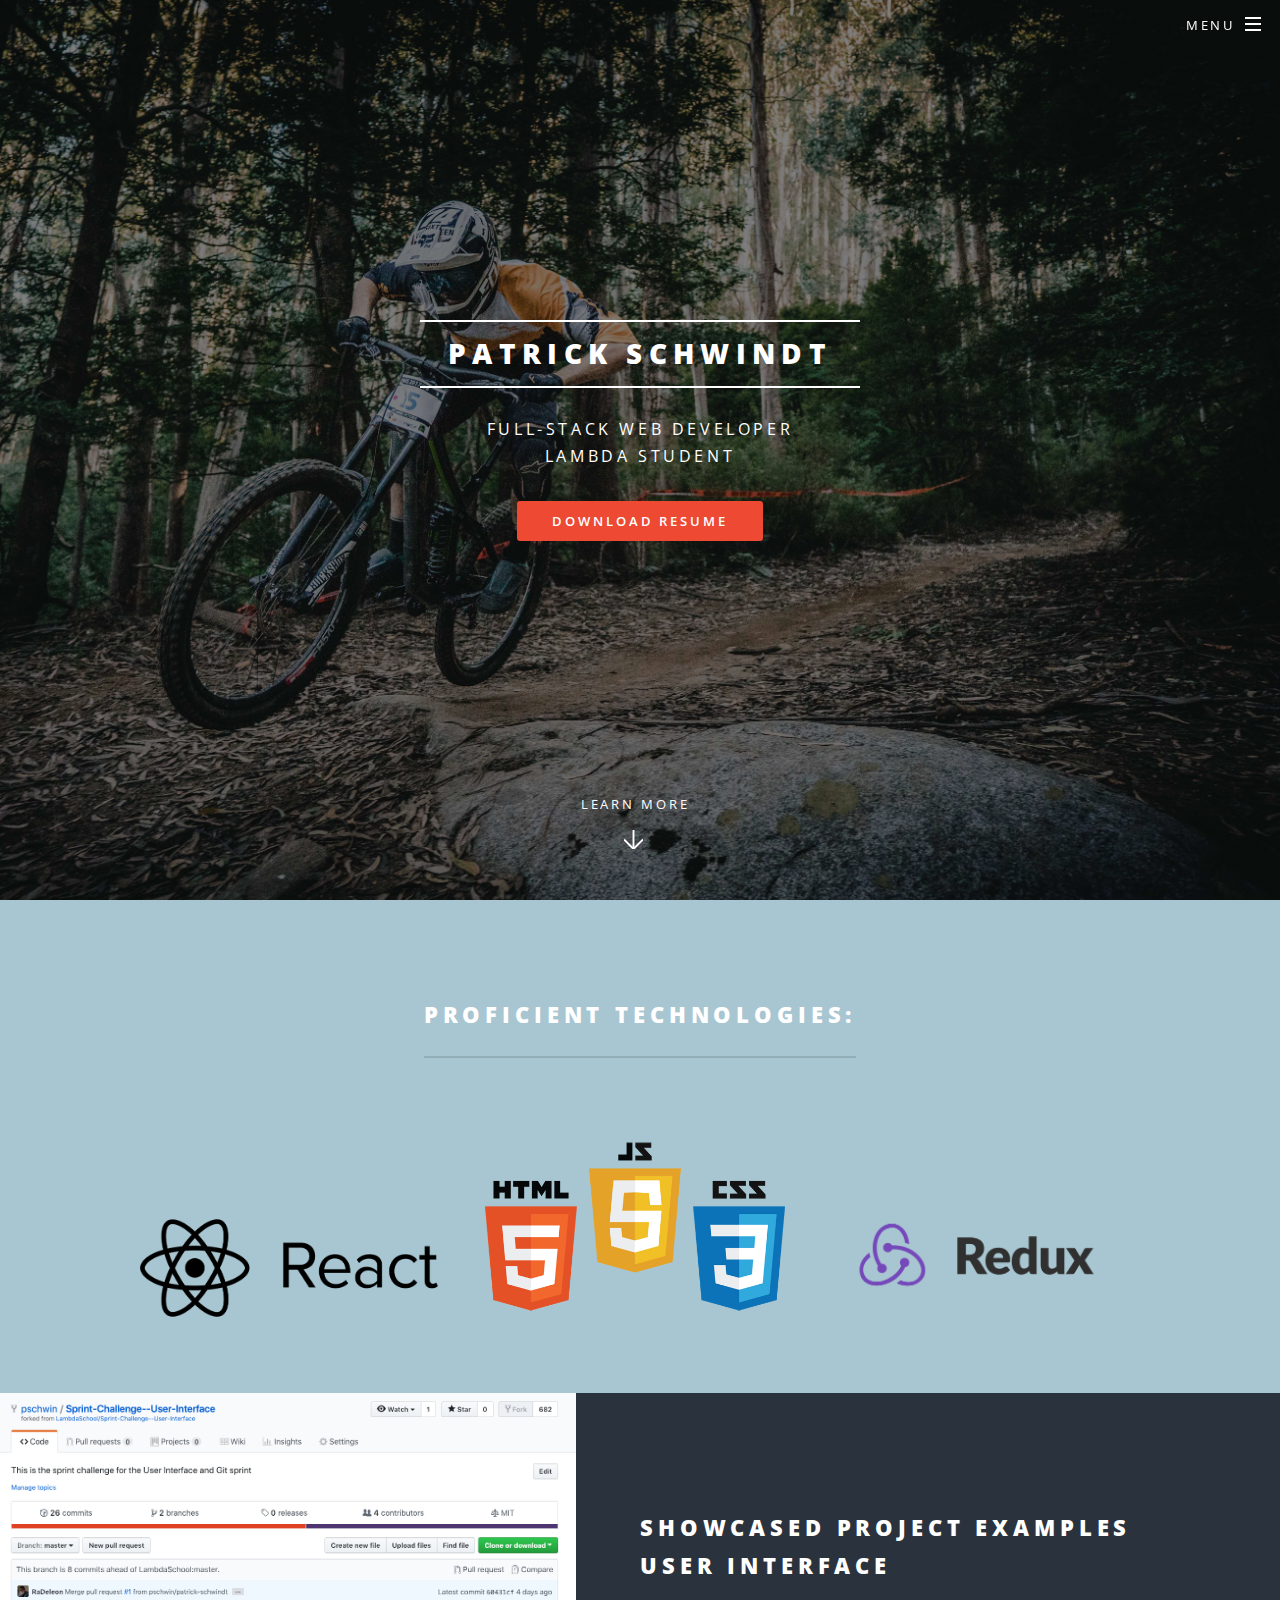
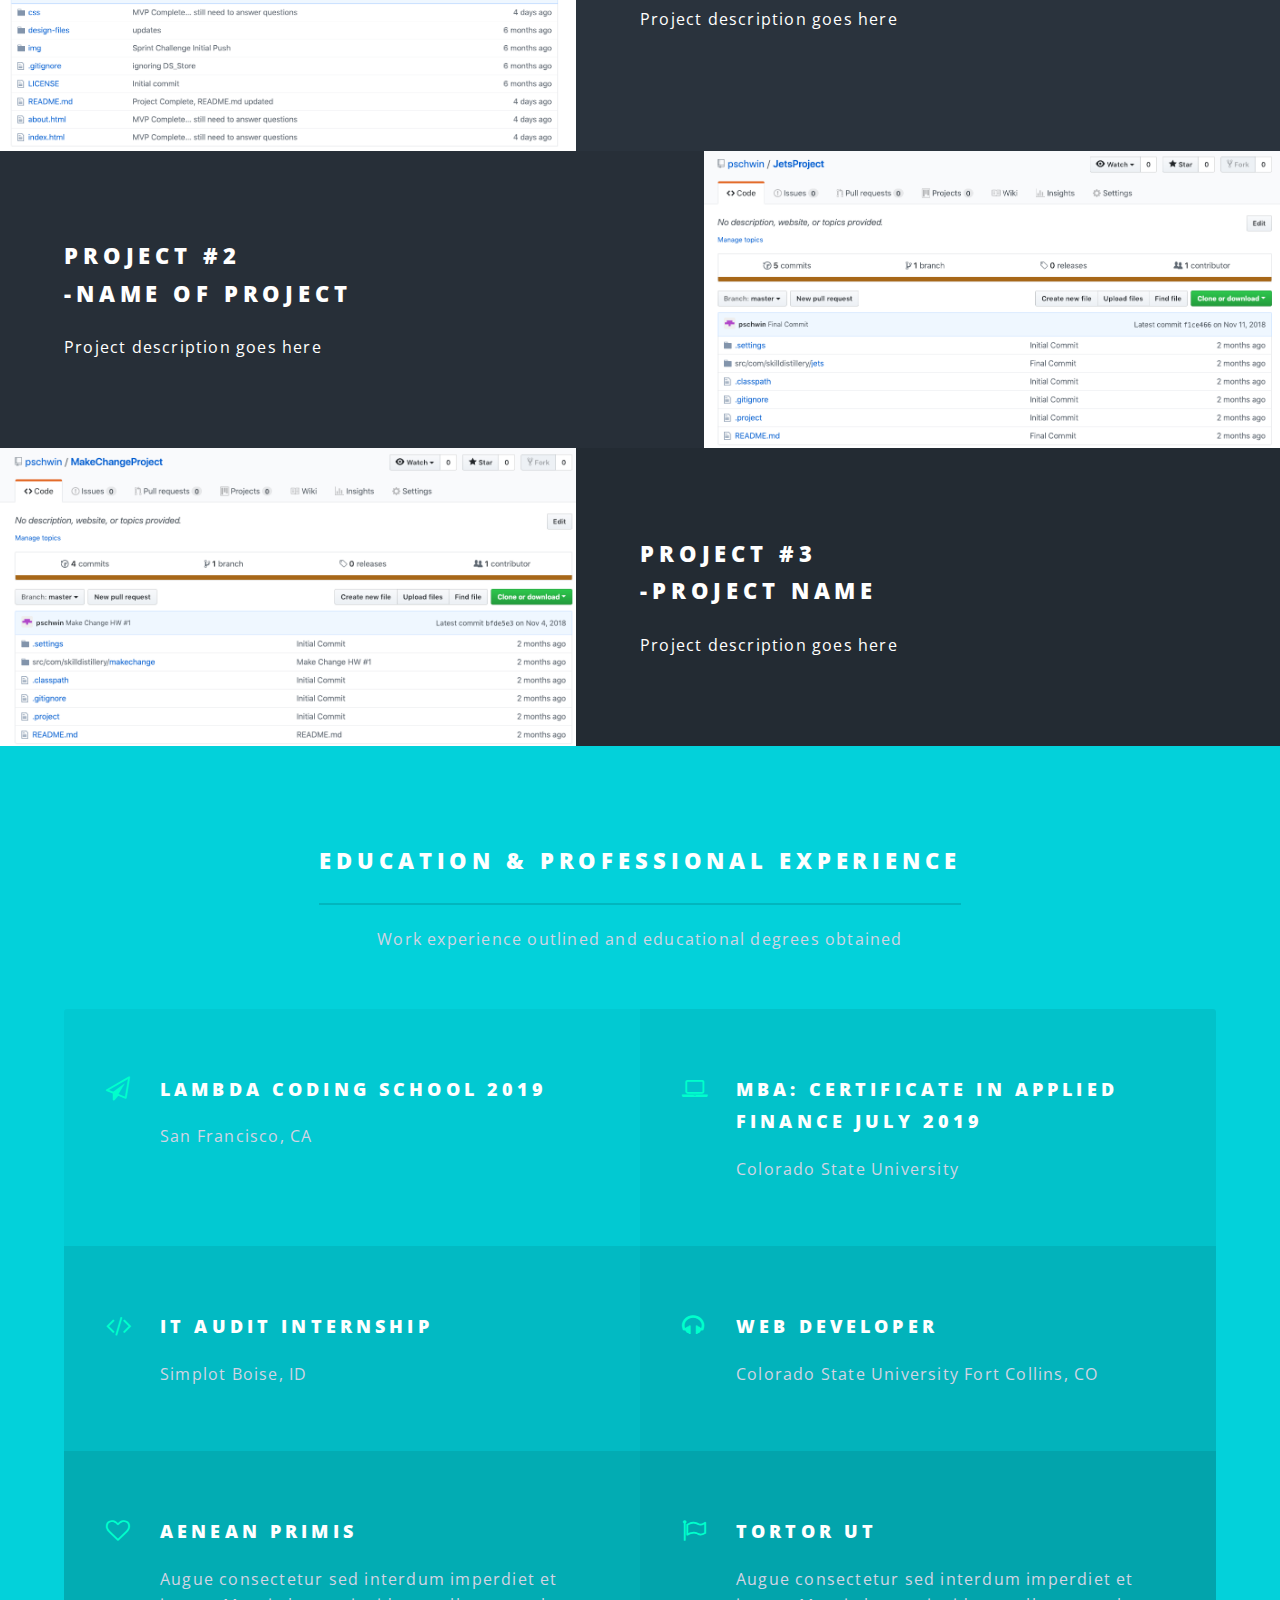
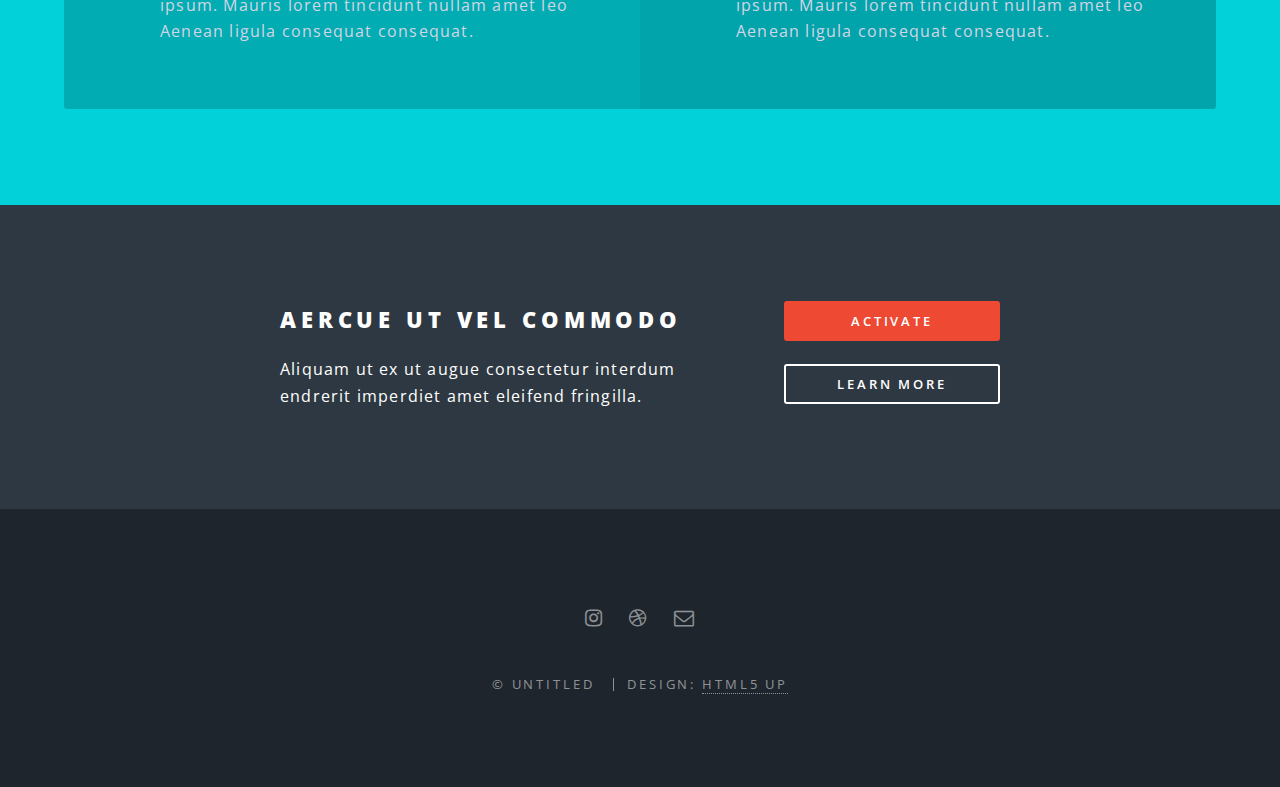
<file: index.html>
<!DOCTYPE HTML>
<!--
	Spectral by HTML5 UP
	html5up.net | @ajlkn
	Free for personal and commercial use under the CCA 3.0 license (html5up.net/license)
-->
<html>

<head>
	<title>Patrick Schwindt -- Portfolio</title>
	<meta charset="utf-8" />
	<meta name="viewport" content="width=device-width, initial-scale=1, user-scalable=no" />
	<link rel="stylesheet" href="assets/css/main.css" />
	<noscript>
		<link rel="stylesheet" href="assets/css/noscript.css" /></noscript>
</head>

<body class="landing is-preload">

	<!-- Page Wrapper -->
	<div id="page-wrapper">

		<!-- Header -->
		<header id="header" class="alt">
			<h1><a href="index.html">Patrick Schwindt</a></h1>
			<nav id="nav">
				<ul>
					<li class="special">
						<a href="#menu" class="menuToggle"><span>Menu</span></a>
						<div id="menu">
							<ul>
								<li><a href="index.html">Home</a></li>
								<li><a href="generic.html">Generic</a></li>
								<li><a href="elements.html">Elements</a></li>
								<li><a href="#">Sign Up</a></li>
								<li><a href="#">Log In</a></li>
							</ul>
						</div>
					</li>
				</ul>
			</nav>
		</header>

		<!-- Banner -->
		<section id="banner">
			<div class="inner">
				<h2>Patrick Schwindt</h2>
				<p>Full-Stack Web Developer<br />
					Lambda Student<br />

					<ul class="actions special">
						<li><a href="images/Schwindt_Resume_2018.pdf" download class="button primary">Download Resume</a></li>
					</ul>
			</div>
			<a href="#one" class="more scrolly">Learn More</a>
		</section>

		<!-- One -->
		<section id="one" class="wrapper style1 special">
			<div class="inner">
				<header class="major">
					<h2>Proficient Technologies:<br />
					</h2>
					
				</header>
				<div class="icons major">
					<span class="react"><span class="label"><img src="images/584830e8cef1014c0b5e4aa0.png" alt="Icon" /></image></span></span>
					<span class="html-css-javascript"><span class="label"><img src="images/logo-javascript-png-javascript-for-ile-y-ld-z-600.png" alt="Icon" /></image></span></span></li>
					<span class="redux"><span class="label"><img src="images/1_BpaqVMW2RjQAg9cFHcX1pw.png" alt="Icon" /></image></span></span>
				</div>
			</div>
		</section>

		<!-- Two -->
		<section id="two" class="wrapper alt style2">
			<section class="spotlight">
				<div class="image"><img src="images/Screenshot.png" alt="" /></div>
				<div class="content">
					<h2>Showcased Project Examples<br />
						User Interface</h2>
					<p>Project description 
						goes here</p>
				</div>
			</section>
			<section class="spotlight">
				<div class="image"><img src="images/jets-project.png" alt="" /></div>
				<div class="content">
					<h2>Project #2<br />
						-Name of Project</h2>
					<p>Project description
						goes here</p>
				</div>
			</section>
			<section class="spotlight">
				<div class="image"><img src="images/project3.png" alt="" /></div>
				<div class="content">
					<h2>Project #3<br />
						-Project Name</h2>
					<p>Project description
						goes here</p>
				</div>
			</section>
		</section>

		<!-- Three -->
		<section id="three" class="wrapper style3 special">
			<div class="inner">
				<header class="major">
					<h2>Education & Professional Experience</h2>
					<p>Work experience outlined and educational degrees obtained</p>
				</header>
				<ul class="features">
					<li class="icon fa-paper-plane-o">
						<h3>Lambda Coding School 2019</h3>
						<p>San Francisco, CA
							</p>
					</li>
					<li class="icon fa-laptop">
						<h3>MBA: Certificate in Applied Finance July 2019</h3>
						<p>Colorado State University</p>
					</li>
					<li class="icon fa-code">
						<h3>IT Audit Internship</h3>
						<p>Simplot Boise, ID</p>
					</li>
					<li class="icon fa-headphones">
						<h3>Web Developer</h3>
						<p>Colorado State University Fort Collins, CO</p>
					</li>
					<li class="icon fa-heart-o">
						<h3>Aenean Primis</h3>
						<p>Augue consectetur sed interdum imperdiet et ipsum. Mauris lorem tincidunt nullam amet leo Aenean ligula
							consequat consequat.</p>
					</li>
					<li class="icon fa-flag-o">
						<h3>Tortor Ut</h3>
						<p>Augue consectetur sed interdum imperdiet et ipsum. Mauris lorem tincidunt nullam amet leo Aenean ligula
							consequat consequat.</p>
					</li>
				</ul>
			</div>
		</section>

		<!-- CTA -->
		<section id="cta" class="wrapper style4">
			<div class="inner">
				<header>
					<h2>AErcue ut vel commodo</h2>
					<p>Aliquam ut ex ut augue consectetur interdum endrerit imperdiet amet eleifend fringilla.</p>
				</header>
				<ul class="actions stacked">
					<li><a href="#" class="button fit primary">Activate</a></li>
					<li><a href="#" class="button fit">Learn More</a></li>
				</ul>
			</div>
		</section>

		<!-- Footer -->
		<footer id="footer">
			<ul class="icons">
				<li><a href="#" class="icon fa-instagram"><span class="label">Instagram</span></a></li>
				<li><a href="#" class="icon fa-dribbble"><span class="label">Dribbble</span></a></li>
				<li><a href="#" class="icon fa-envelope-o"><span class="label">Email</span></a></li>
			</ul>
			<ul class="copyright">
				<li>&copy; Untitled</li>
				<li>Design: <a href="http://html5up.net">HTML5 UP</a></li>
			</ul>
		</footer>

	</div>

	<!-- Scripts -->
	<script src="assets/js/jquery.min.js"></script>
	<script src="assets/js/jquery.scrollex.min.js"></script>
	<script src="assets/js/jquery.scrolly.min.js"></script>
	<script src="assets/js/browser.min.js"></script>
	<script src="assets/js/breakpoints.min.js"></script>
	<script src="assets/js/util.js"></script>
	<script src="assets/js/main.js"></script>

</body>

</html>
</file>
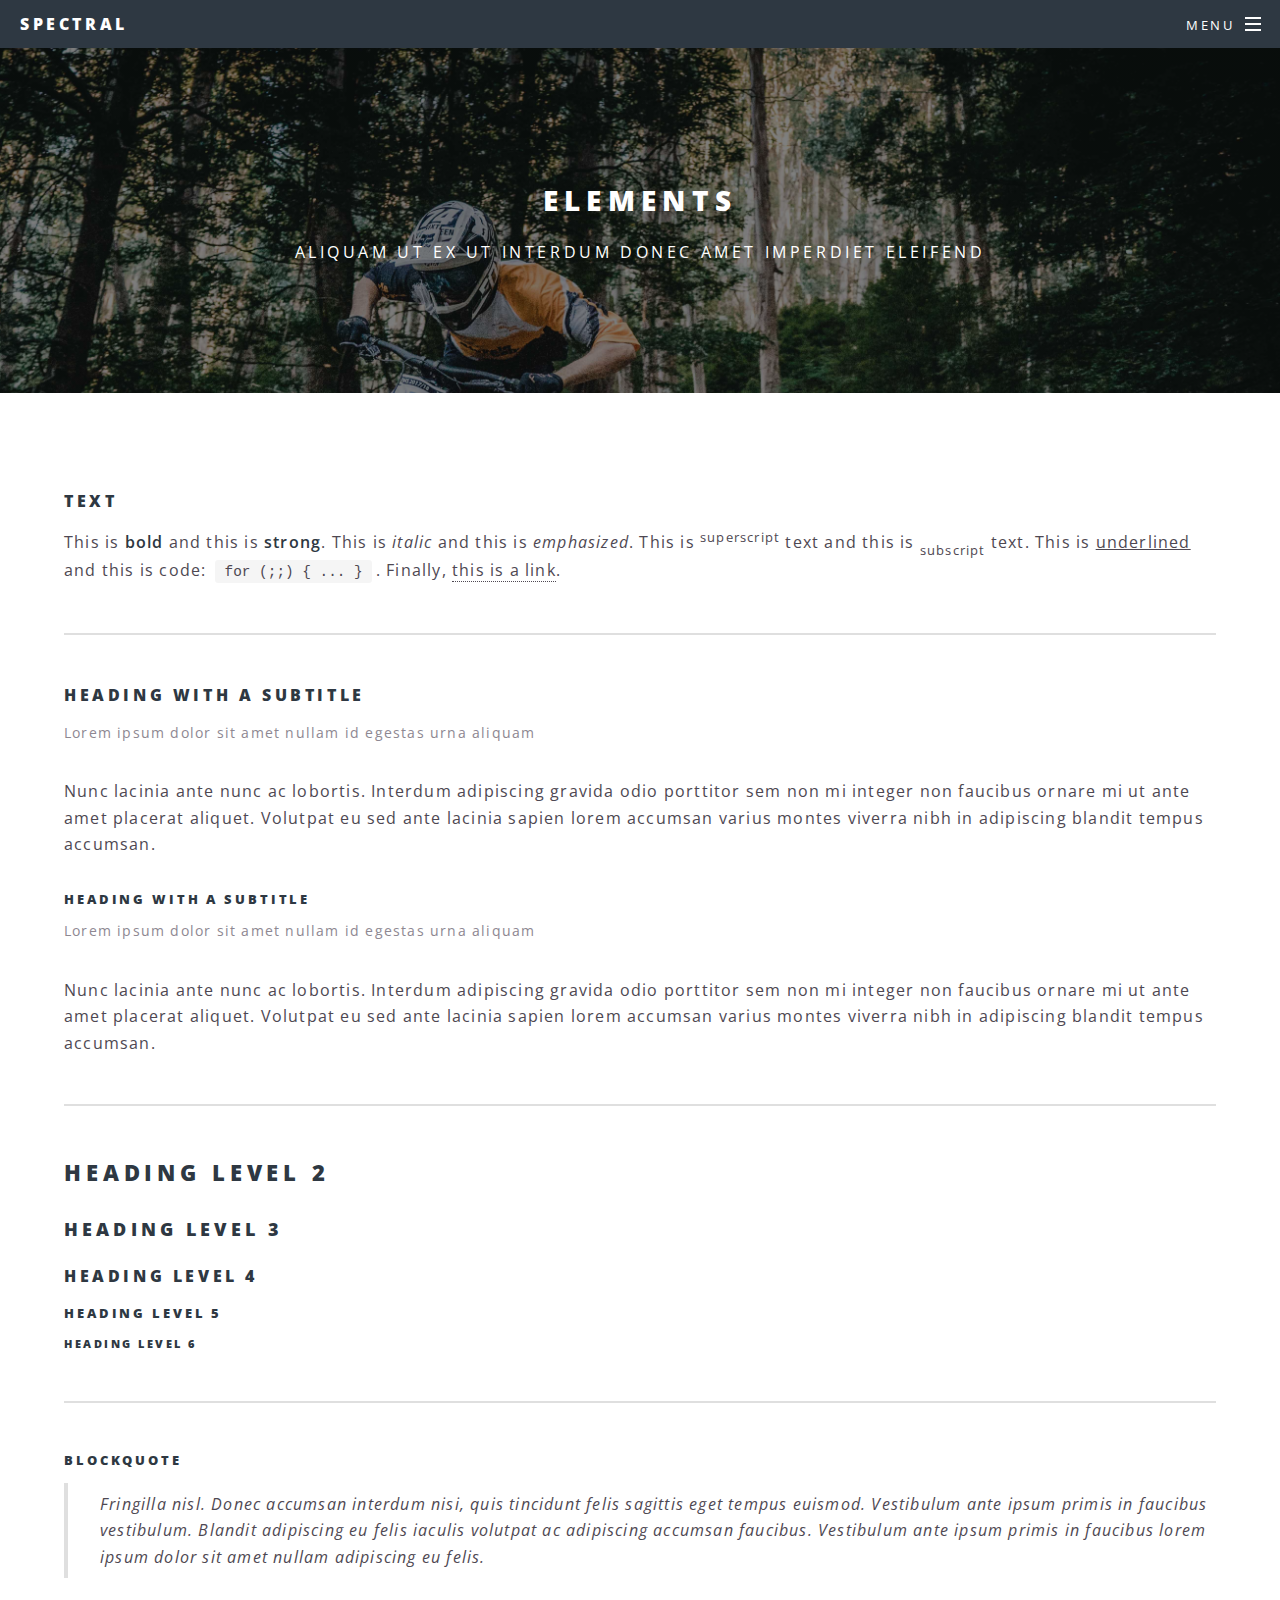
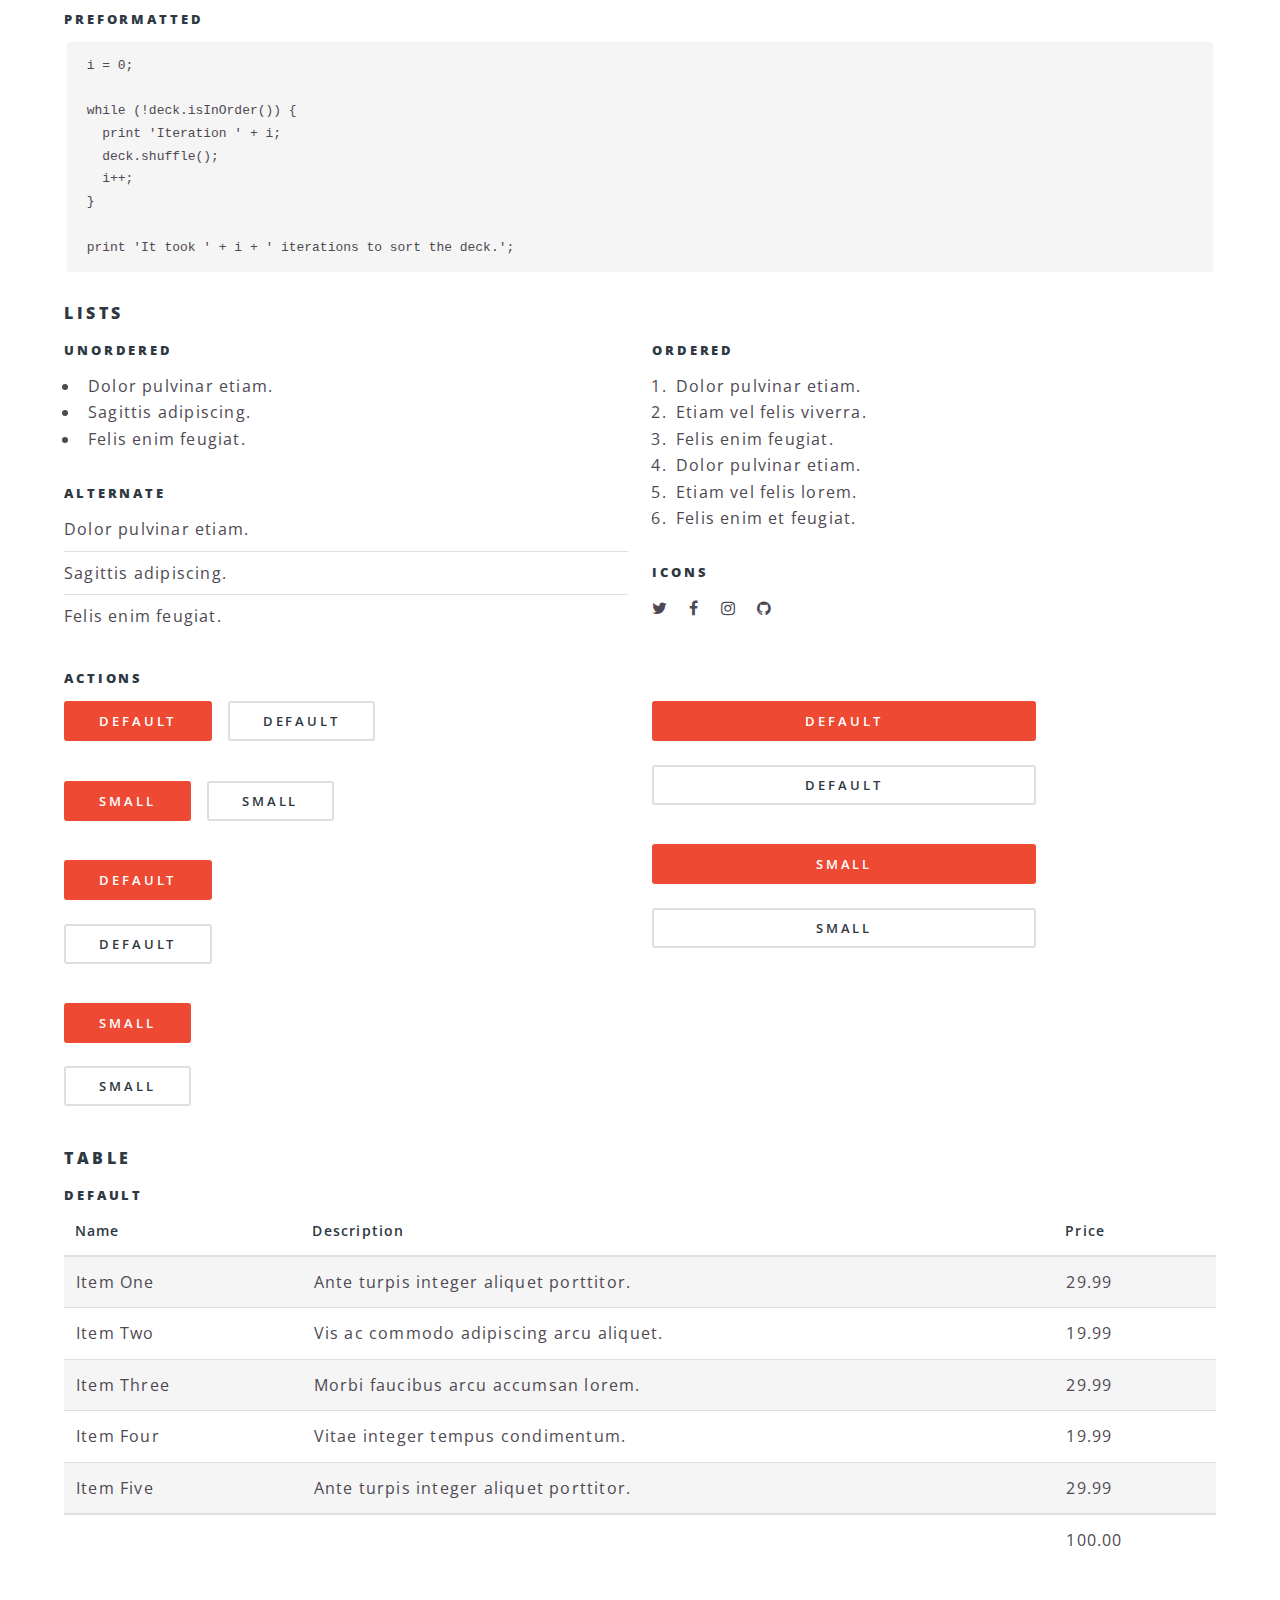
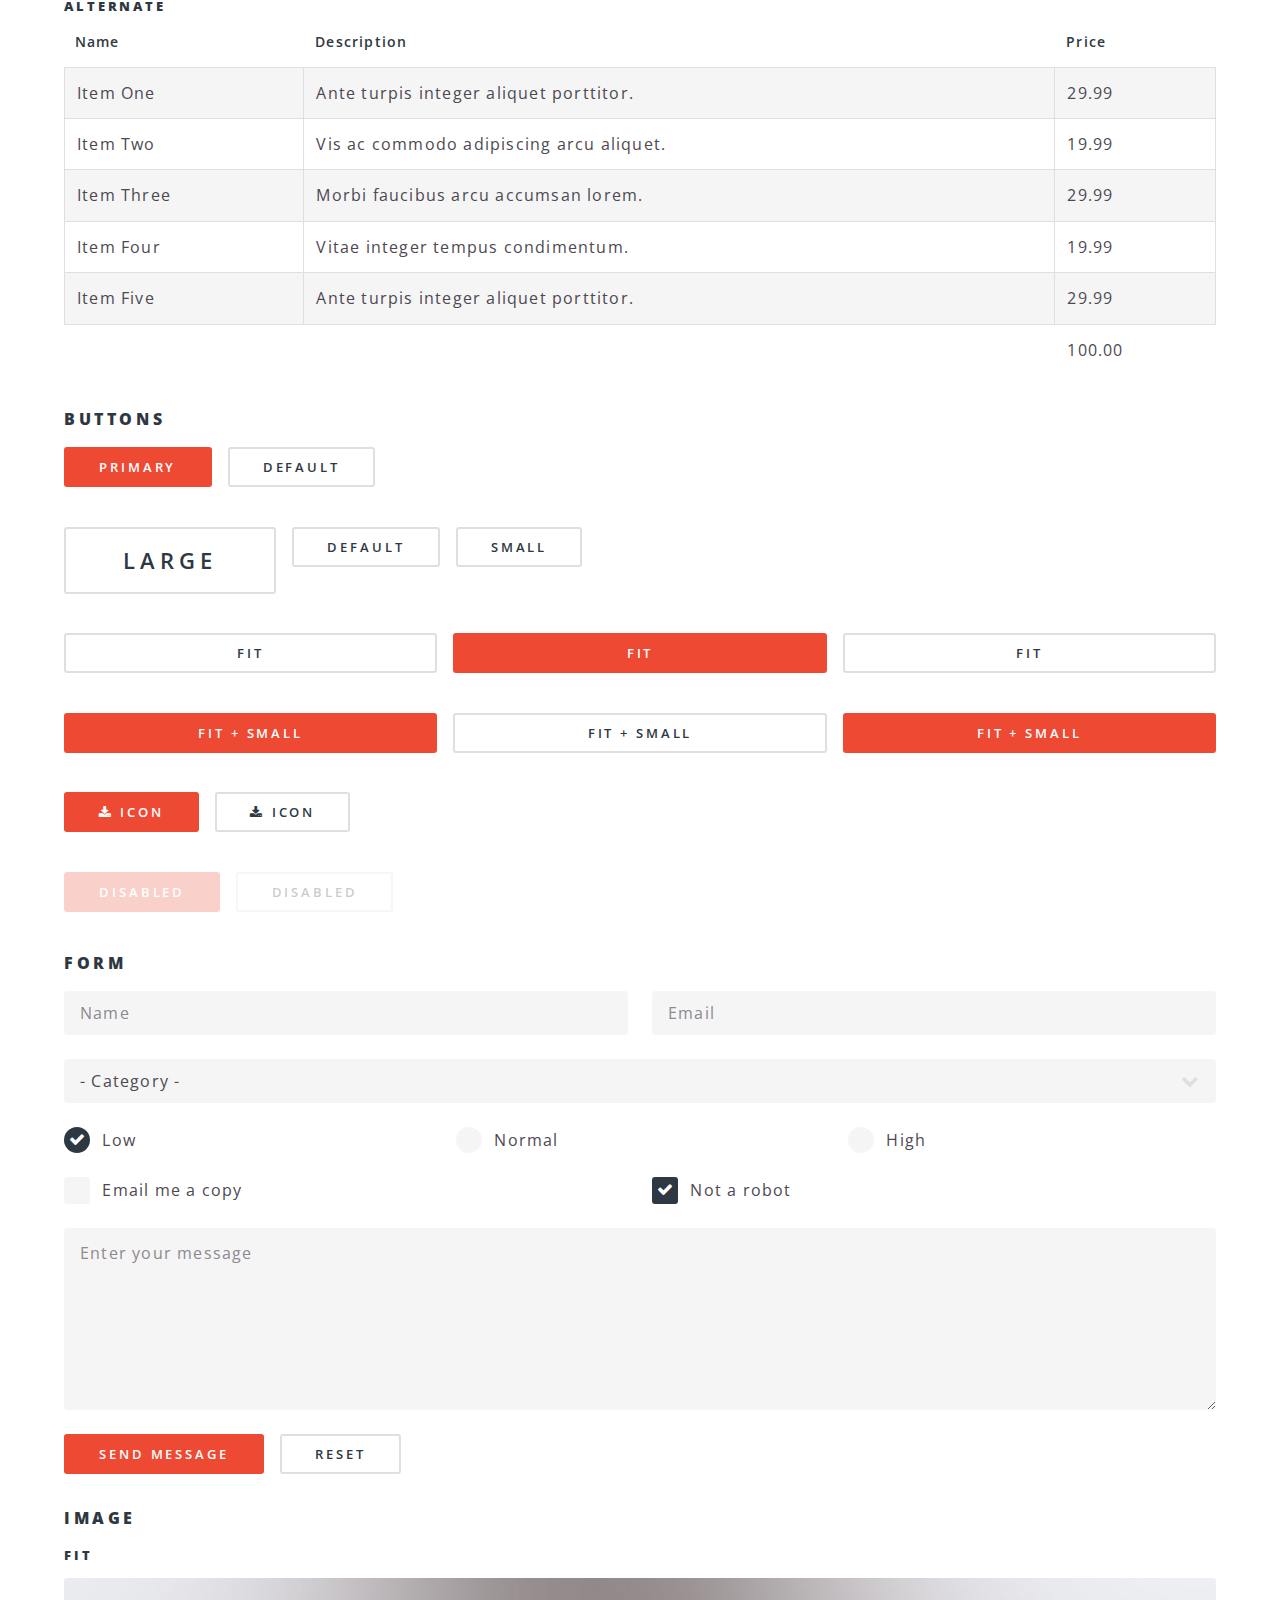
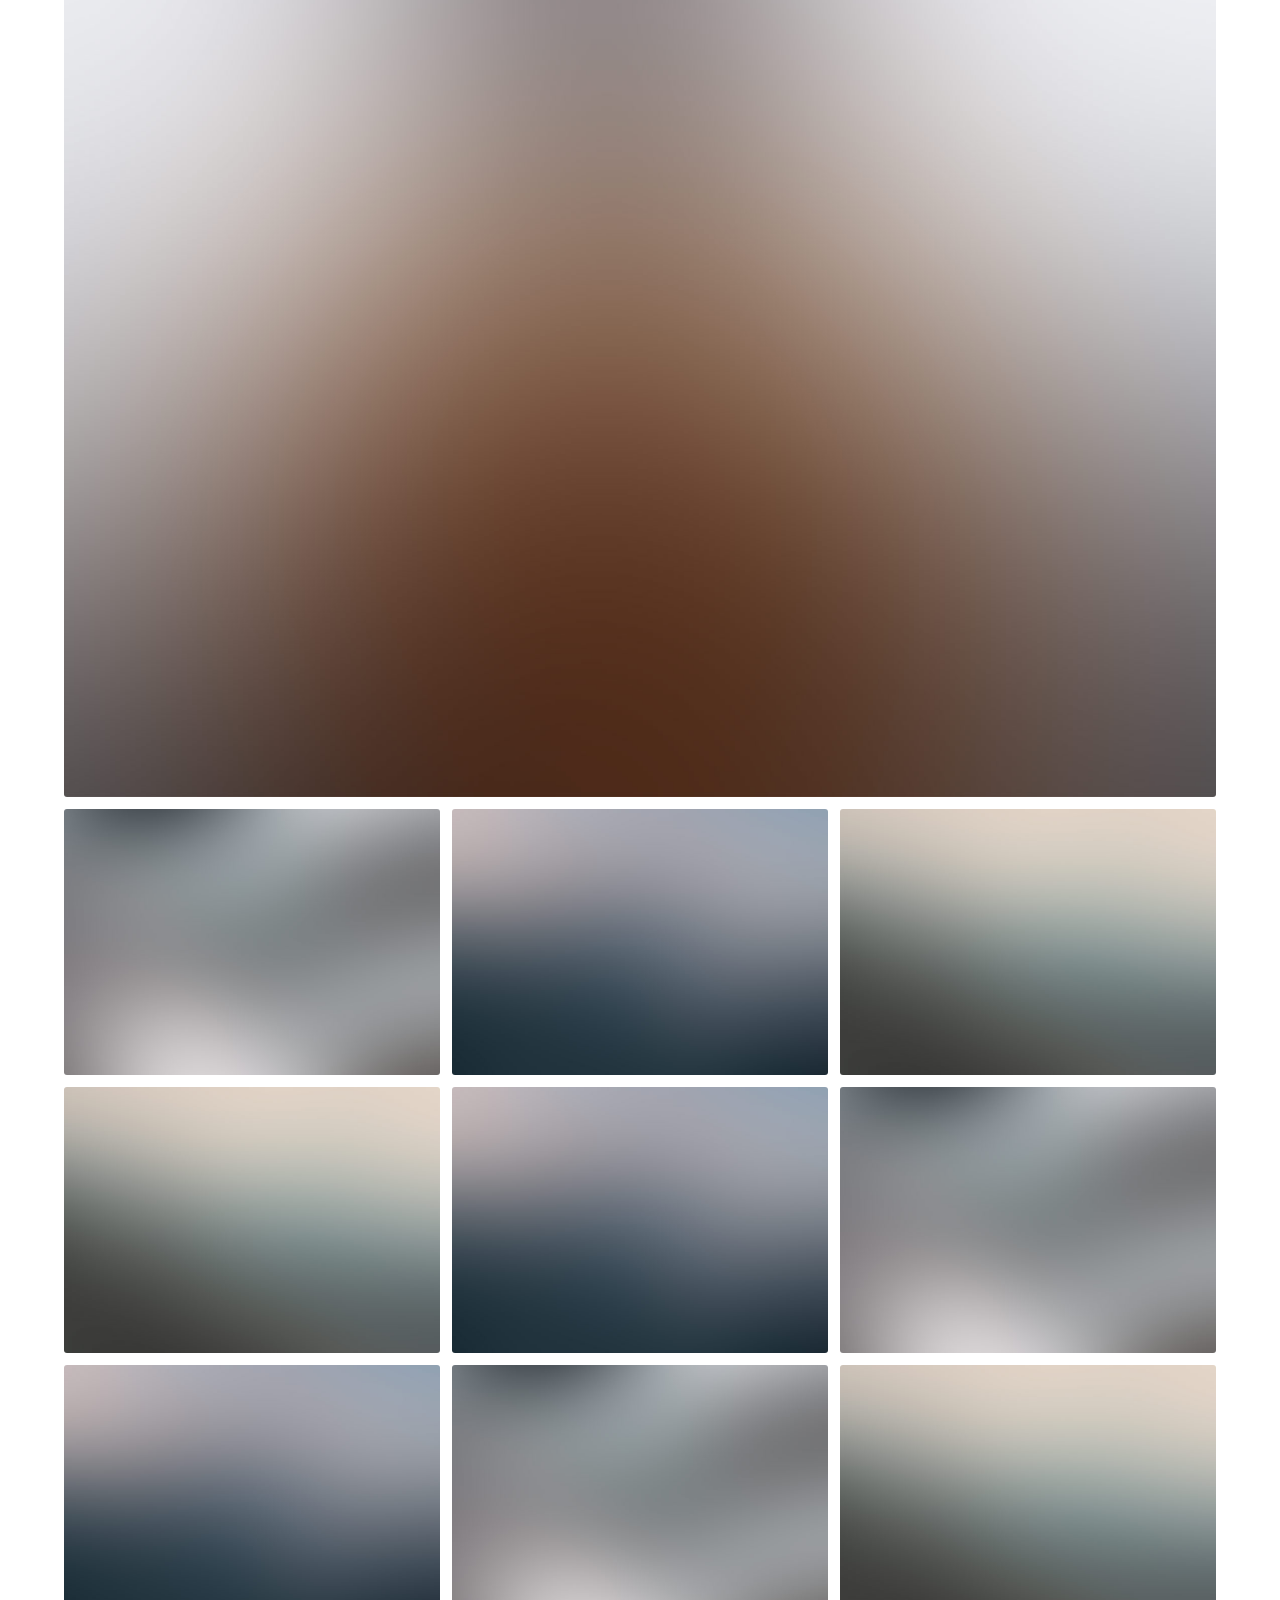
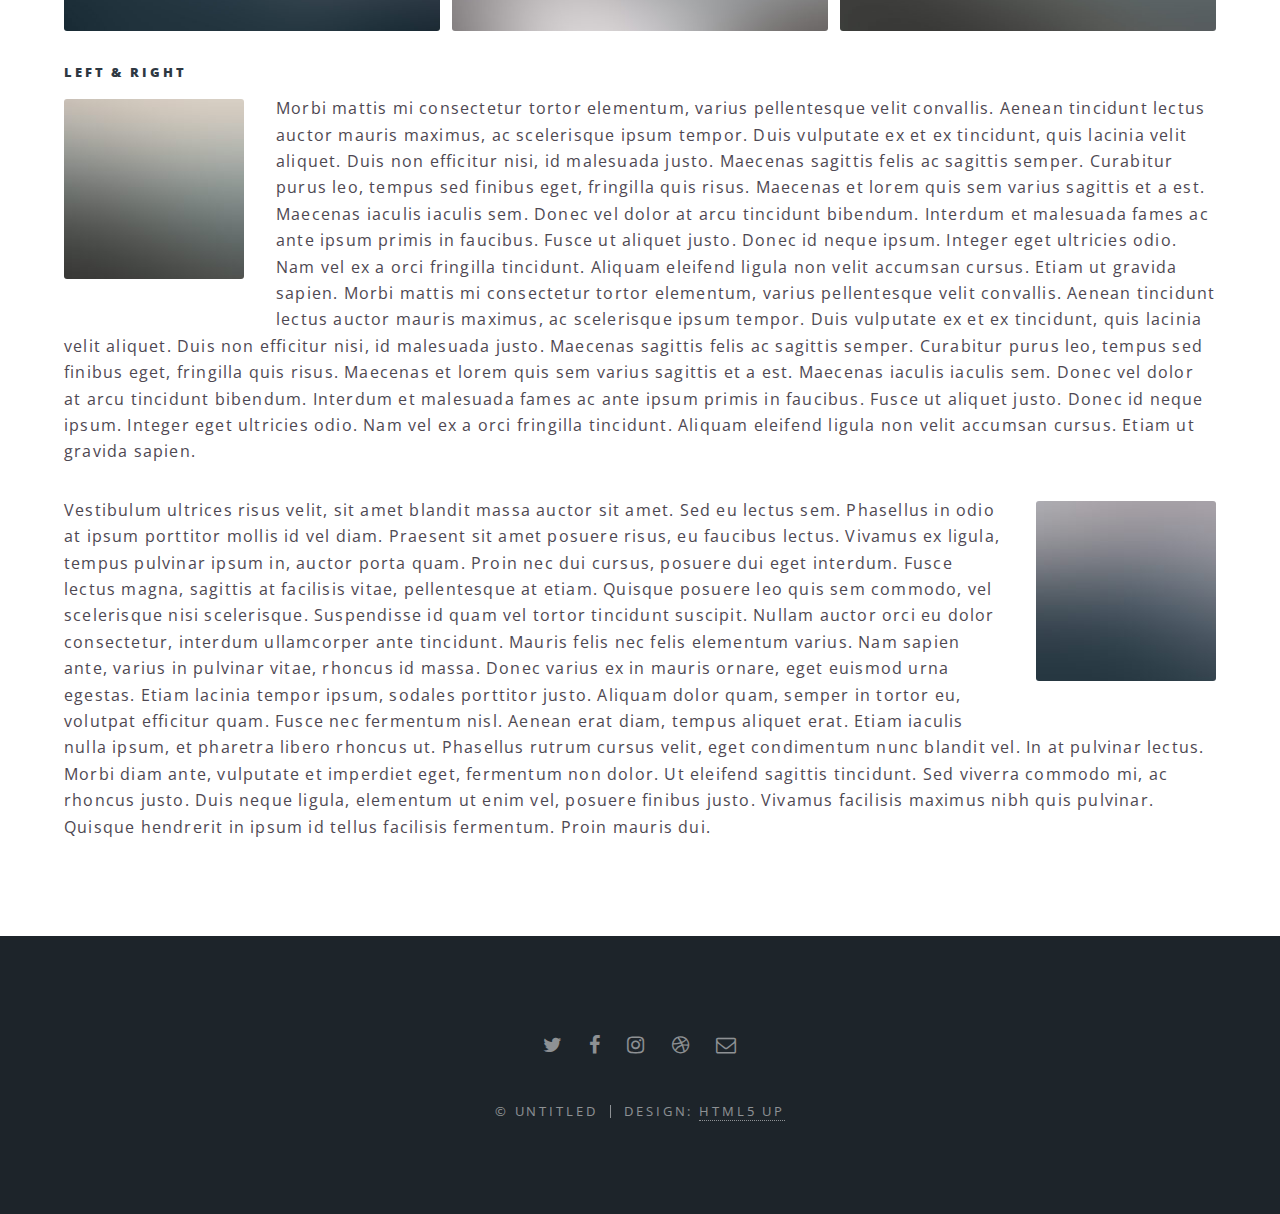
<file: elements.html>
<!DOCTYPE HTML>
<!--
	Spectral by HTML5 UP
	html5up.net | @ajlkn
	Free for personal and commercial use under the CCA 3.0 license (html5up.net/license)
-->
<html>
	<head>
		<title>Elements - Spectral by HTML5 UP</title>
		<meta charset="utf-8" />
		<meta name="viewport" content="width=device-width, initial-scale=1, user-scalable=no" />
		<link rel="stylesheet" href="assets/css/main.css" />
		<noscript><link rel="stylesheet" href="assets/css/noscript.css" /></noscript>
	</head>
	<body class="is-preload">

		<!-- Page Wrapper -->
			<div id="page-wrapper">

				<!-- Header -->
					<header id="header">
						<h1><a href="index.html">Spectral</a></h1>
						<nav id="nav">
							<ul>
								<li class="special">
									<a href="#menu" class="menuToggle"><span>Menu</span></a>
									<div id="menu">
										<ul>
											<li><a href="index.html">Home</a></li>
											<li><a href="generic.html">Generic</a></li>
											<li><a href="elements.html">Elements</a></li>
											<li><a href="#">Sign Up</a></li>
											<li><a href="#">Log In</a></li>
										</ul>
									</div>
								</li>
							</ul>
						</nav>
					</header>

				<!-- Main -->
					<article id="main">
						<header>
							<h2>Elements</h2>
							<p>Aliquam ut ex ut interdum donec amet imperdiet eleifend</p>
						</header>
						<section class="wrapper style5">
							<div class="inner">

								<section>
									<h4>Text</h4>
									<p>This is <b>bold</b> and this is <strong>strong</strong>. This is <i>italic</i> and this is <em>emphasized</em>.
									This is <sup>superscript</sup> text and this is <sub>subscript</sub> text.
									This is <u>underlined</u> and this is code: <code>for (;;) { ... }</code>. Finally, <a href="#">this is a link</a>.</p>
									<hr />
									<header>
										<h4>Heading with a Subtitle</h4>
										<p>Lorem ipsum dolor sit amet nullam id egestas urna aliquam</p>
									</header>
									<p>Nunc lacinia ante nunc ac lobortis. Interdum adipiscing gravida odio porttitor sem non mi integer non faucibus ornare mi ut ante amet placerat aliquet. Volutpat eu sed ante lacinia sapien lorem accumsan varius montes viverra nibh in adipiscing blandit tempus accumsan.</p>
									<header>
										<h5>Heading with a Subtitle</h5>
										<p>Lorem ipsum dolor sit amet nullam id egestas urna aliquam</p>
									</header>
									<p>Nunc lacinia ante nunc ac lobortis. Interdum adipiscing gravida odio porttitor sem non mi integer non faucibus ornare mi ut ante amet placerat aliquet. Volutpat eu sed ante lacinia sapien lorem accumsan varius montes viverra nibh in adipiscing blandit tempus accumsan.</p>
									<hr />
									<h2>Heading Level 2</h2>
									<h3>Heading Level 3</h3>
									<h4>Heading Level 4</h4>
									<h5>Heading Level 5</h5>
									<h6>Heading Level 6</h6>
									<hr />
									<h5>Blockquote</h5>
									<blockquote>Fringilla nisl. Donec accumsan interdum nisi, quis tincidunt felis sagittis eget tempus euismod. Vestibulum ante ipsum primis in faucibus vestibulum. Blandit adipiscing eu felis iaculis volutpat ac adipiscing accumsan faucibus. Vestibulum ante ipsum primis in faucibus lorem ipsum dolor sit amet nullam adipiscing eu felis.</blockquote>
									<h5>Preformatted</h5>
									<pre><code>i = 0;

while (!deck.isInOrder()) {
  print 'Iteration ' + i;
  deck.shuffle();
  i++;
}

print 'It took ' + i + ' iterations to sort the deck.';</code></pre>
								</section>

								<section>
									<h4>Lists</h4>
									<div class="row">
										<div class="col-6 col-12-medium">
											<h5>Unordered</h5>
											<ul>
												<li>Dolor pulvinar etiam.</li>
												<li>Sagittis adipiscing.</li>
												<li>Felis enim feugiat.</li>
											</ul>
											<h5>Alternate</h5>
											<ul class="alt">
												<li>Dolor pulvinar etiam.</li>
												<li>Sagittis adipiscing.</li>
												<li>Felis enim feugiat.</li>
											</ul>
										</div>
										<div class="col-6 col-12-medium">
											<h5>Ordered</h5>
											<ol>
												<li>Dolor pulvinar etiam.</li>
												<li>Etiam vel felis viverra.</li>
												<li>Felis enim feugiat.</li>
												<li>Dolor pulvinar etiam.</li>
												<li>Etiam vel felis lorem.</li>
												<li>Felis enim et feugiat.</li>
											</ol>
											<h5>Icons</h5>
											<ul class="icons">
												<li><a href="#" class="icon fa-twitter"><span class="label">Twitter</span></a></li>
												<li><a href="#" class="icon fa-facebook"><span class="label">Facebook</span></a></li>
												<li><a href="#" class="icon fa-instagram"><span class="label">Instagram</span></a></li>
												<li><a href="#" class="icon fa-github"><span class="label">Github</span></a></li>
											</ul>
										</div>
									</div>
									<h5>Actions</h5>
									<div class="row">
										<div class="col-6 col-12-medium">
											<ul class="actions">
												<li><a href="#" class="button primary">Default</a></li>
												<li><a href="#" class="button">Default</a></li>
											</ul>
											<ul class="actions small">
												<li><a href="#" class="button primary small">Small</a></li>
												<li><a href="#" class="button small">Small</a></li>
											</ul>
											<ul class="actions stacked">
												<li><a href="#" class="button primary">Default</a></li>
												<li><a href="#" class="button">Default</a></li>
											</ul>
											<ul class="actions stacked">
												<li><a href="#" class="button primary small">Small</a></li>
												<li><a href="#" class="button small">Small</a></li>
											</ul>
										</div>
										<div class="col-6 col-12-medium">
											<ul class="actions stacked">
												<li><a href="#" class="button primary fit">Default</a></li>
												<li><a href="#" class="button fit">Default</a></li>
											</ul>
											<ul class="actions stacked">
												<li><a href="#" class="button primary small fit">Small</a></li>
												<li><a href="#" class="button small fit">Small</a></li>
											</ul>
										</div>
									</div>
								</section>

								<section>
									<h4>Table</h4>
									<h5>Default</h5>
									<div class="table-wrapper">
										<table>
											<thead>
												<tr>
													<th>Name</th>
													<th>Description</th>
													<th>Price</th>
												</tr>
											</thead>
											<tbody>
												<tr>
													<td>Item One</td>
													<td>Ante turpis integer aliquet porttitor.</td>
													<td>29.99</td>
												</tr>
												<tr>
													<td>Item Two</td>
													<td>Vis ac commodo adipiscing arcu aliquet.</td>
													<td>19.99</td>
												</tr>
												<tr>
													<td>Item Three</td>
													<td> Morbi faucibus arcu accumsan lorem.</td>
													<td>29.99</td>
												</tr>
												<tr>
													<td>Item Four</td>
													<td>Vitae integer tempus condimentum.</td>
													<td>19.99</td>
												</tr>
												<tr>
													<td>Item Five</td>
													<td>Ante turpis integer aliquet porttitor.</td>
													<td>29.99</td>
												</tr>
											</tbody>
											<tfoot>
												<tr>
													<td colspan="2"></td>
													<td>100.00</td>
												</tr>
											</tfoot>
										</table>
									</div>

									<h5>Alternate</h5>
									<div class="table-wrapper">
										<table class="alt">
											<thead>
												<tr>
													<th>Name</th>
													<th>Description</th>
													<th>Price</th>
												</tr>
											</thead>
											<tbody>
												<tr>
													<td>Item One</td>
													<td>Ante turpis integer aliquet porttitor.</td>
													<td>29.99</td>
												</tr>
												<tr>
													<td>Item Two</td>
													<td>Vis ac commodo adipiscing arcu aliquet.</td>
													<td>19.99</td>
												</tr>
												<tr>
													<td>Item Three</td>
													<td> Morbi faucibus arcu accumsan lorem.</td>
													<td>29.99</td>
												</tr>
												<tr>
													<td>Item Four</td>
													<td>Vitae integer tempus condimentum.</td>
													<td>19.99</td>
												</tr>
												<tr>
													<td>Item Five</td>
													<td>Ante turpis integer aliquet porttitor.</td>
													<td>29.99</td>
												</tr>
											</tbody>
											<tfoot>
												<tr>
													<td colspan="2"></td>
													<td>100.00</td>
												</tr>
											</tfoot>
										</table>
									</div>
								</section>

								<section>
									<h4>Buttons</h4>
									<ul class="actions">
										<li><a href="#" class="button primary">Primary</a></li>
										<li><a href="#" class="button">Default</a></li>
									</ul>
									<ul class="actions">
										<li><a href="#" class="button large">Large</a></li>
										<li><a href="#" class="button">Default</a></li>
										<li><a href="#" class="button small">Small</a></li>
									</ul>
									<ul class="actions fit">
										<li><a href="#" class="button fit">Fit</a></li>
										<li><a href="#" class="button primary fit">Fit</a></li>
										<li><a href="#" class="button fit">Fit</a></li>
									</ul>
									<ul class="actions fit small">
										<li><a href="#" class="button primary fit small">Fit + Small</a></li>
										<li><a href="#" class="button fit small">Fit + Small</a></li>
										<li><a href="#" class="button primary fit small">Fit + Small</a></li>
									</ul>
									<ul class="actions">
										<li><a href="#" class="button primary icon fa-download">Icon</a></li>
										<li><a href="#" class="button icon fa-download">Icon</a></li>
									</ul>
									<ul class="actions">
										<li><span class="button primary disabled">Disabled</span></li>
										<li><span class="button disabled">Disabled</span></li>
									</ul>
								</section>

								<section>
									<h4>Form</h4>
									<form method="post" action="#">
										<div class="row gtr-uniform">
											<div class="col-6 col-12-xsmall">
												<input type="text" name="demo-name" id="demo-name" value="" placeholder="Name" />
											</div>
											<div class="col-6 col-12-xsmall">
												<input type="email" name="demo-email" id="demo-email" value="" placeholder="Email" />
											</div>
											<div class="col-12">
												<select name="demo-category" id="demo-category">
													<option value="">- Category -</option>
													<option value="1">Manufacturing</option>
													<option value="1">Shipping</option>
													<option value="1">Administration</option>
													<option value="1">Human Resources</option>
												</select>
											</div>
											<div class="col-4 col-12-small">
												<input type="radio" id="demo-priority-low" name="demo-priority" checked>
												<label for="demo-priority-low">Low</label>
											</div>
											<div class="col-4 col-12-small">
												<input type="radio" id="demo-priority-normal" name="demo-priority">
												<label for="demo-priority-normal">Normal</label>
											</div>
											<div class="col-4 col-12-small">
												<input type="radio" id="demo-priority-high" name="demo-priority">
												<label for="demo-priority-high">High</label>
											</div>
											<div class="col-6 col-12-small">
												<input type="checkbox" id="demo-copy" name="demo-copy">
												<label for="demo-copy">Email me a copy</label>
											</div>
											<div class="col-6 col-12-small">
												<input type="checkbox" id="demo-human" name="demo-human" checked>
												<label for="demo-human">Not a robot</label>
											</div>
											<div class="col-12">
												<textarea name="demo-message" id="demo-message" placeholder="Enter your message" rows="6"></textarea>
											</div>
											<div class="col-12">
												<ul class="actions">
													<li><input type="submit" value="Send Message" class="primary" /></li>
													<li><input type="reset" value="Reset" /></li>
												</ul>
											</div>
										</div>
									</form>
								</section>

								<section>
									<h4>Image</h4>
									<h5>Fit</h5>
									<div class="box alt">
										<div class="row gtr-50 gtr-uniform">
											<div class="col-12"><span class="image fit"><img src="images/banner.jpg" alt="" /></span></div>
											<div class="col-4"><span class="image fit"><img src="images/pic01.jpg" alt="" /></span></div>
											<div class="col-4"><span class="image fit"><img src="images/pic02.jpg" alt="" /></span></div>
											<div class="col-4"><span class="image fit"><img src="images/pic03.jpg" alt="" /></span></div>
											<div class="col-4"><span class="image fit"><img src="images/pic03.jpg" alt="" /></span></div>
											<div class="col-4"><span class="image fit"><img src="images/pic02.jpg" alt="" /></span></div>
											<div class="col-4"><span class="image fit"><img src="images/pic01.jpg" alt="" /></span></div>
											<div class="col-4"><span class="image fit"><img src="images/pic02.jpg" alt="" /></span></div>
											<div class="col-4"><span class="image fit"><img src="images/pic01.jpg" alt="" /></span></div>
											<div class="col-4"><span class="image fit"><img src="images/pic03.jpg" alt="" /></span></div>
										</div>
									</div>
									<h5>Left &amp; Right</h5>
									<p><span class="image left"><img src="images/pic04.jpg" alt="" /></span>Morbi mattis mi consectetur tortor elementum, varius pellentesque velit convallis. Aenean tincidunt lectus auctor mauris maximus, ac scelerisque ipsum tempor. Duis vulputate ex et ex tincidunt, quis lacinia velit aliquet. Duis non efficitur nisi, id malesuada justo. Maecenas sagittis felis ac sagittis semper. Curabitur purus leo, tempus sed finibus eget, fringilla quis risus. Maecenas et lorem quis sem varius sagittis et a est. Maecenas iaculis iaculis sem. Donec vel dolor at arcu tincidunt bibendum. Interdum et malesuada fames ac ante ipsum primis in faucibus. Fusce ut aliquet justo. Donec id neque ipsum. Integer eget ultricies odio. Nam vel ex a orci fringilla tincidunt. Aliquam eleifend ligula non velit accumsan cursus. Etiam ut gravida sapien. Morbi mattis mi consectetur tortor elementum, varius pellentesque velit convallis. Aenean tincidunt lectus auctor mauris maximus, ac scelerisque ipsum tempor. Duis vulputate ex et ex tincidunt, quis lacinia velit aliquet. Duis non efficitur nisi, id malesuada justo. Maecenas sagittis felis ac sagittis semper. Curabitur purus leo, tempus sed finibus eget, fringilla quis risus. Maecenas et lorem quis sem varius sagittis et a est. Maecenas iaculis iaculis sem. Donec vel dolor at arcu tincidunt bibendum. Interdum et malesuada fames ac ante ipsum primis in faucibus. Fusce ut aliquet justo. Donec id neque ipsum. Integer eget ultricies odio. Nam vel ex a orci fringilla tincidunt. Aliquam eleifend ligula non velit accumsan cursus. Etiam ut gravida sapien.</p>
									<p><span class="image right"><img src="images/pic05.jpg" alt="" /></span>Vestibulum ultrices risus velit, sit amet blandit massa auctor sit amet. Sed eu lectus sem. Phasellus in odio at ipsum porttitor mollis id vel diam. Praesent sit amet posuere risus, eu faucibus lectus. Vivamus ex ligula, tempus pulvinar ipsum in, auctor porta quam. Proin nec dui cursus, posuere dui eget interdum. Fusce lectus magna, sagittis at facilisis vitae, pellentesque at etiam. Quisque posuere leo quis sem commodo, vel scelerisque nisi scelerisque. Suspendisse id quam vel tortor tincidunt suscipit. Nullam auctor orci eu dolor consectetur, interdum ullamcorper ante tincidunt. Mauris felis nec felis elementum varius. Nam sapien ante, varius in pulvinar vitae, rhoncus id massa. Donec varius ex in mauris ornare, eget euismod urna egestas. Etiam lacinia tempor ipsum, sodales porttitor justo. Aliquam dolor quam, semper in tortor eu, volutpat efficitur quam. Fusce nec fermentum nisl. Aenean erat diam, tempus aliquet erat. Etiam iaculis nulla ipsum, et pharetra libero rhoncus ut. Phasellus rutrum cursus velit, eget condimentum nunc blandit vel. In at pulvinar lectus. Morbi diam ante, vulputate et imperdiet eget, fermentum non dolor. Ut eleifend sagittis tincidunt. Sed viverra commodo mi, ac rhoncus justo. Duis neque ligula, elementum ut enim vel, posuere finibus justo. Vivamus facilisis maximus nibh quis pulvinar. Quisque hendrerit in ipsum id tellus facilisis fermentum. Proin mauris dui.</p>
								</section>

							</div>
						</section>
					</article>

				<!-- Footer -->
					<footer id="footer">
						<ul class="icons">
							<li><a href="#" class="icon fa-twitter"><span class="label">Twitter</span></a></li>
							<li><a href="#" class="icon fa-facebook"><span class="label">Facebook</span></a></li>
							<li><a href="#" class="icon fa-instagram"><span class="label">Instagram</span></a></li>
							<li><a href="#" class="icon fa-dribbble"><span class="label">Dribbble</span></a></li>
							<li><a href="#" class="icon fa-envelope-o"><span class="label">Email</span></a></li>
						</ul>
						<ul class="copyright">
							<li>&copy; Untitled</li><li>Design: <a href="http://html5up.net">HTML5 UP</a></li>
						</ul>
					</footer>

			</div>

		<!-- Scripts -->
			<script src="assets/js/jquery.min.js"></script>
			<script src="assets/js/jquery.scrollex.min.js"></script>
			<script src="assets/js/jquery.scrolly.min.js"></script>
			<script src="assets/js/browser.min.js"></script>
			<script src="assets/js/breakpoints.min.js"></script>
			<script src="assets/js/util.js"></script>
			<script src="assets/js/main.js"></script>

	</body>
</html>
</file>
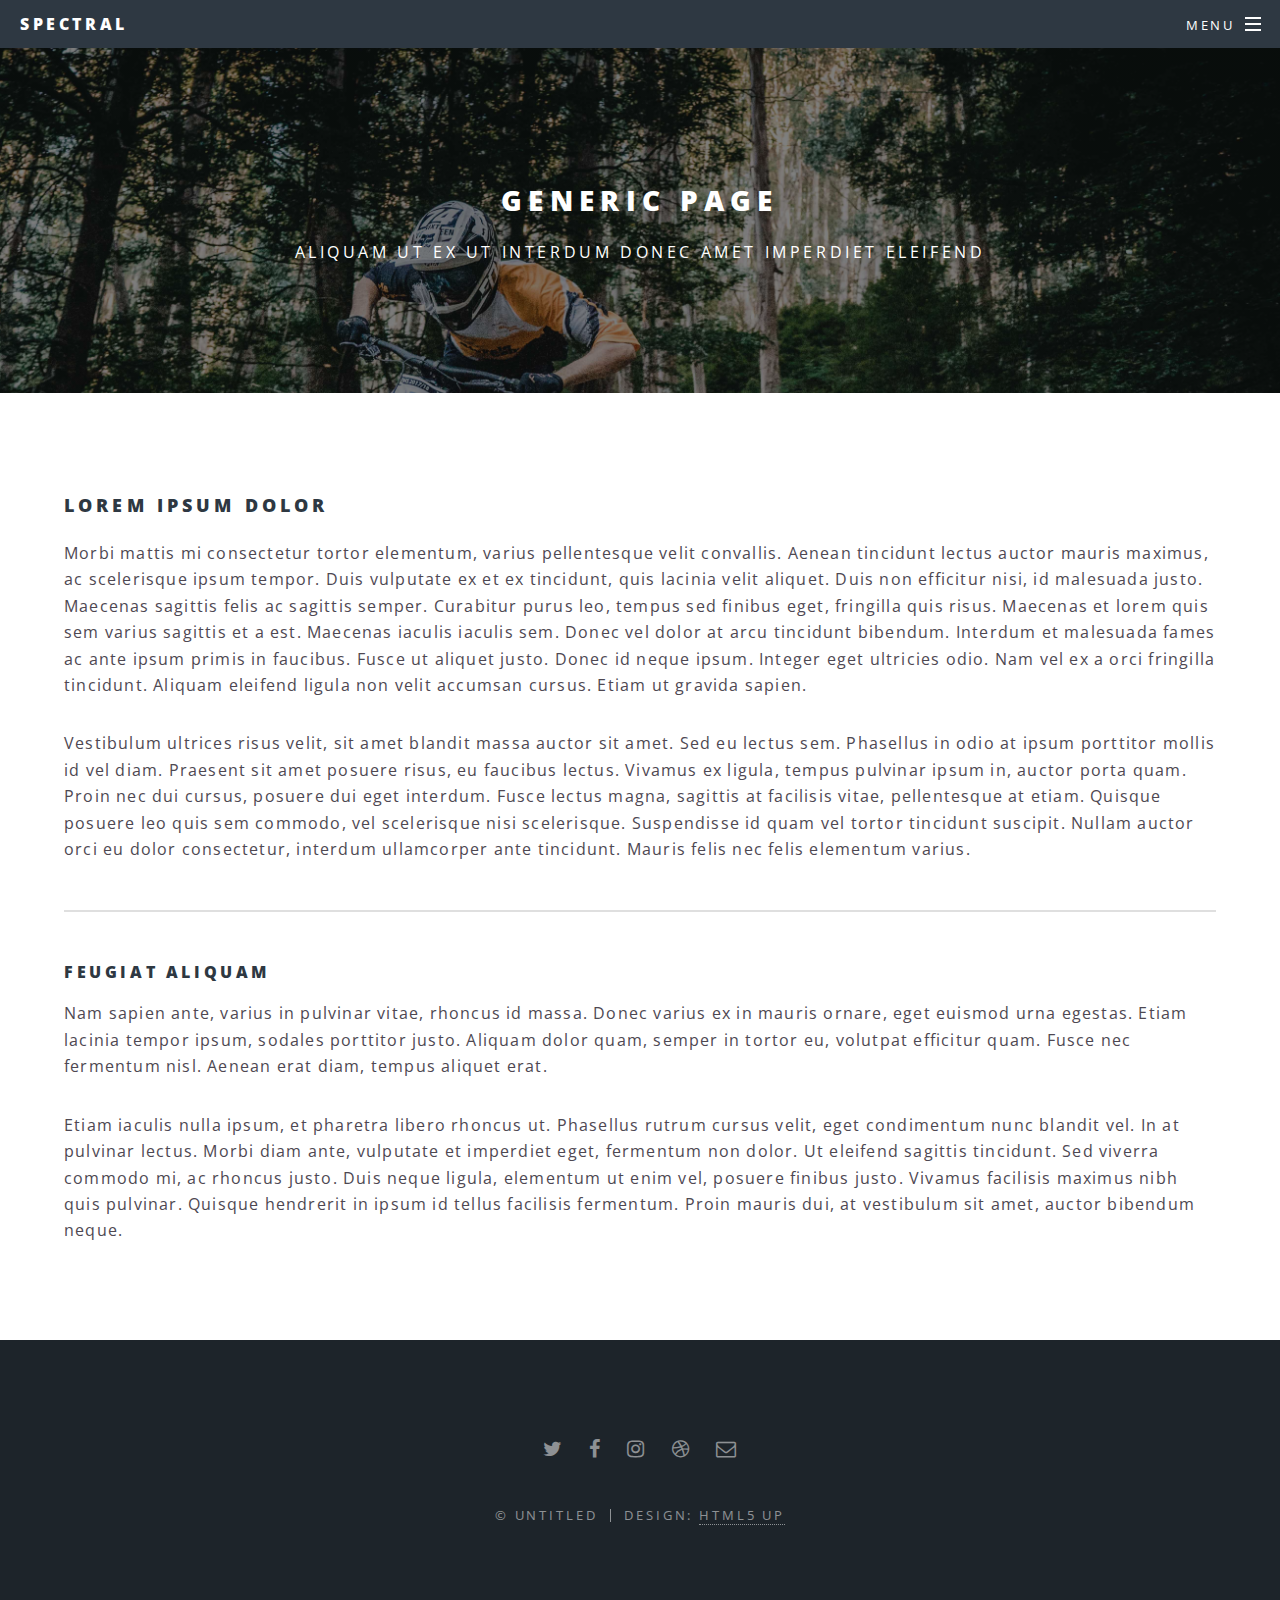
<file: generic.html>
<!DOCTYPE HTML>
<!--
	Spectral by HTML5 UP
	html5up.net | @ajlkn
	Free for personal and commercial use under the CCA 3.0 license (html5up.net/license)
-->
<html>
	<head>
		<title>Generic - Spectral by HTML5 UP</title>
		<meta charset="utf-8" />
		<meta name="viewport" content="width=device-width, initial-scale=1, user-scalable=no" />
		<link rel="stylesheet" href="assets/css/main.css" />
		<noscript><link rel="stylesheet" href="assets/css/noscript.css" /></noscript>
	</head>
	<body class="is-preload">

		<!-- Page Wrapper -->
			<div id="page-wrapper">

				<!-- Header -->
					<header id="header">
						<h1><a href="index.html">Spectral</a></h1>
						<nav id="nav">
							<ul>
								<li class="special">
									<a href="#menu" class="menuToggle"><span>Menu</span></a>
									<div id="menu">
										<ul>
											<li><a href="index.html">Home</a></li>
											<li><a href="generic.html">Generic</a></li>
											<li><a href="elements.html">Elements</a></li>
											<li><a href="#">Sign Up</a></li>
											<li><a href="#">Log In</a></li>
										</ul>
									</div>
								</li>
							</ul>
						</nav>
					</header>

				<!-- Main -->
					<article id="main">
						<header>
							<h2>Generic Page</h2>
							<p>Aliquam ut ex ut interdum donec amet imperdiet eleifend</p>
						</header>
						<section class="wrapper style5">
							<div class="inner">

								<h3>Lorem ipsum dolor</h3>
								<p>Morbi mattis mi consectetur tortor elementum, varius pellentesque velit convallis. Aenean tincidunt lectus auctor mauris maximus, ac scelerisque ipsum tempor. Duis vulputate ex et ex tincidunt, quis lacinia velit aliquet. Duis non efficitur nisi, id malesuada justo. Maecenas sagittis felis ac sagittis semper. Curabitur purus leo, tempus sed finibus eget, fringilla quis risus. Maecenas et lorem quis sem varius sagittis et a est. Maecenas iaculis iaculis sem. Donec vel dolor at arcu tincidunt bibendum. Interdum et malesuada fames ac ante ipsum primis in faucibus. Fusce ut aliquet justo. Donec id neque ipsum. Integer eget ultricies odio. Nam vel ex a orci fringilla tincidunt. Aliquam eleifend ligula non velit accumsan cursus. Etiam ut gravida sapien.</p>

								<p>Vestibulum ultrices risus velit, sit amet blandit massa auctor sit amet. Sed eu lectus sem. Phasellus in odio at ipsum porttitor mollis id vel diam. Praesent sit amet posuere risus, eu faucibus lectus. Vivamus ex ligula, tempus pulvinar ipsum in, auctor porta quam. Proin nec dui cursus, posuere dui eget interdum. Fusce lectus magna, sagittis at facilisis vitae, pellentesque at etiam. Quisque posuere leo quis sem commodo, vel scelerisque nisi scelerisque. Suspendisse id quam vel tortor tincidunt suscipit. Nullam auctor orci eu dolor consectetur, interdum ullamcorper ante tincidunt. Mauris felis nec felis elementum varius.</p>

								<hr />

								<h4>Feugiat aliquam</h4>
								<p>Nam sapien ante, varius in pulvinar vitae, rhoncus id massa. Donec varius ex in mauris ornare, eget euismod urna egestas. Etiam lacinia tempor ipsum, sodales porttitor justo. Aliquam dolor quam, semper in tortor eu, volutpat efficitur quam. Fusce nec fermentum nisl. Aenean erat diam, tempus aliquet erat.</p>

								<p>Etiam iaculis nulla ipsum, et pharetra libero rhoncus ut. Phasellus rutrum cursus velit, eget condimentum nunc blandit vel. In at pulvinar lectus. Morbi diam ante, vulputate et imperdiet eget, fermentum non dolor. Ut eleifend sagittis tincidunt. Sed viverra commodo mi, ac rhoncus justo. Duis neque ligula, elementum ut enim vel, posuere finibus justo. Vivamus facilisis maximus nibh quis pulvinar. Quisque hendrerit in ipsum id tellus facilisis fermentum. Proin mauris dui, at vestibulum sit amet, auctor bibendum neque.</p>

							</div>
						</section>
					</article>

				<!-- Footer -->
					<footer id="footer">
						<ul class="icons">
							<li><a href="#" class="icon fa-twitter"><span class="label">Twitter</span></a></li>
							<li><a href="#" class="icon fa-facebook"><span class="label">Facebook</span></a></li>
							<li><a href="#" class="icon fa-instagram"><span class="label">Instagram</span></a></li>
							<li><a href="#" class="icon fa-dribbble"><span class="label">Dribbble</span></a></li>
							<li><a href="#" class="icon fa-envelope-o"><span class="label">Email</span></a></li>
						</ul>
						<ul class="copyright">
							<li>&copy; Untitled</li><li>Design: <a href="http://html5up.net">HTML5 UP</a></li>
						</ul>
					</footer>

			</div>

		<!-- Scripts -->
			<script src="assets/js/jquery.min.js"></script>
			<script src="assets/js/jquery.scrollex.min.js"></script>
			<script src="assets/js/jquery.scrolly.min.js"></script>
			<script src="assets/js/browser.min.js"></script>
			<script src="assets/js/breakpoints.min.js"></script>
			<script src="assets/js/util.js"></script>
			<script src="assets/js/main.js"></script>

	</body>
</html>
</file>
<file: assets/css/noscript.css>
/*
	Spectral by HTML5 UP
	html5up.net | @ajlkn
	Free for personal and commercial use under the CCA 3.0 license (html5up.net/license)
*/

/* Banner */

	body.is-preload #banner h2 {
		-moz-transform: none;
		-webkit-transform: none;
		-ms-transform: none;
		transform: none;
		opacity: 1;
	}

		body.is-preload #banner h2:before, body.is-preload #banner h2:after {
			width: 100%;
		}

	body.is-preload #banner .more {
		-moz-transform: none;
		-webkit-transform: none;
		-ms-transform: none;
		transform: none;
		opacity: 1;
	}

	body.is-preload #banner:after {
		opacity: 0;
	}
</file>
<file: assets/css/main.css>
@import url(font-awesome.min.css);
@import url("https://fonts.googleapis.com/css?family=Open+Sans:400,400italic,600,600italic,800,800italic");

/*
	Spectral by HTML5 UP
	html5up.net | @ajlkn
	Free for personal and commercial use under the CCA 3.0 license (html5up.net/license)
*/

html, body, div, span, applet, object,
iframe, h1, h2, h3, h4, h5, h6, p, blockquote,
pre, a, abbr, acronym, address, big, cite,
code, del, dfn, em, img, ins, kbd, q, s, samp,
small, strike, strong, sub, sup, tt, var, b,
u, i, center, dl, dt, dd, ol, ul, li, fieldset,
form, label, legend, table, caption, tbody,
tfoot, thead, tr, th, td, article, aside,
canvas, details, embed, figure, figcaption,
footer, header, hgroup, menu, nav, output, ruby,
section, summary, time, mark, audio, video {
	margin: 0;
	padding: 0;
	border: 0;
	font-size: 100%;
	font: inherit;
	vertical-align: baseline;}

article, aside, details, figcaption, figure,
footer, header, hgroup, menu, nav, section {
	display: block;}

body {
	line-height: 1;
}

ol, ul {
	list-style: none;
}

blockquote, q {
	quotes: none;
}

	blockquote:before, blockquote:after, q:before, q:after {
		content: '';
		content: none;
	}

table {
	border-collapse: collapse;
	border-spacing: 0;
}

body {
	-webkit-text-size-adjust: none;
}

mark {
	background-color: transparent;
	color: inherit;
}

input::-moz-focus-inner {
	border: 0;
	padding: 0;
}

input, select, textarea {
	-moz-appearance: none;
	-webkit-appearance: none;
	-ms-appearance: none;
	appearance: none;
}

/* Basic */

	@-ms-viewport {
		width: device-width;
	}

	html {
		box-sizing: border-box;
	}

	*, *:before, *:after {
		box-sizing: inherit;
	}

	body {
		background: #2e3842;
	}

		body.is-preload *, body.is-preload *:before, body.is-preload *:after {
			-moz-animation: none !important;
			-webkit-animation: none !important;
			-ms-animation: none !important;
			animation: none !important;
			-moz-transition: none !important;
			-webkit-transition: none !important;
			-ms-transition: none !important;
			transition: none !important;
		}

	body, input, select, textarea {
		color: #fff;
		font-family: "Open Sans", Helvetica, sans-serif;
		font-size: 15pt;
		font-weight: 400;
		letter-spacing: 0.075em;
		line-height: 1.65em;
	}

		@media screen and (max-width: 1680px) {

			body, input, select, textarea {
				font-size: 13pt;
			}

		}

		@media screen and (max-width: 1280px) {

			body, input, select, textarea {
				font-size: 12pt;
			}

		}

		@media screen and (max-width: 736px) {

			body, input, select, textarea {
				font-size: 11pt;
				letter-spacing: 0.0375em;
			}

		}

	a {
		-moz-transition: color 0.2s ease, border-bottom-color 0.2s ease;
		-webkit-transition: color 0.2s ease, border-bottom-color 0.2s ease;
		-ms-transition: color 0.2s ease, border-bottom-color 0.2s ease;
		transition: color 0.2s ease, border-bottom-color 0.2s ease;
		border-bottom: dotted 1px;
		color: inherit;
		text-decoration: none;
	}

		a:hover {
			border-bottom-color: transparent;
		}

	strong, b {
		color: #fff;
		font-weight: 600;
	}

	em, i {
		font-style: italic;
	}

	p {
		margin: 0 0 2em 0;
	}

	h1, h2, h3, h4, h5, h6 {
		color: #fff;
		font-weight: 800;
		letter-spacing: 0.225em;
		line-height: 1em;
		margin: 0 0 1em 0;
		text-transform: uppercase;
	}

		h1 a, h2 a, h3 a, h4 a, h5 a, h6 a {
			color: inherit;
			text-decoration: none;
		}

	h2 {
		font-size: 1.35em;
		line-height: 1.75em;
	}

		@media screen and (max-width: 736px) {

			h2 {
				font-size: 1.1em;
				line-height: 1.65em;
			}

		}

	h3 {
		font-size: 1.15em;
		line-height: 1.75em;
	}

		@media screen and (max-width: 736px) {

			h3 {
				font-size: 1em;
				line-height: 1.65em;
			}

		}

	h4 {
		font-size: 1em;
		line-height: 1.5em;
	}

	h5 {
		font-size: 0.8em;
		line-height: 1.5em;
	}

	h6 {
		font-size: 0.7em;
		line-height: 1.5em;
	}

	sub {
		font-size: 0.8em;
		position: relative;
		top: 0.5em;
	}

	sup {
		font-size: 0.8em;
		position: relative;
		top: -0.5em;
	}

	hr {
		border: 0;
		border-bottom: solid 2px #fff;
		margin: 3em 0;
	}

		hr.major {
			margin: 4.5em 0;
		}

	blockquote {
		border-left: solid 4px #fff;
		font-style: italic;
		margin: 0 0 2em 0;
		padding: 0.5em 0 0.5em 2em;
	}

	code {
		background: rgba(144, 144, 144, 0.25);
		border-radius: 3px;
		font-family: "Courier New", monospace;
		font-size: 0.9em;
		letter-spacing: 0;
		margin: 0 0.25em;
		padding: 0.25em 0.65em;
	}

	pre {
		-webkit-overflow-scrolling: touch;
		font-family: "Courier New", monospace;
		font-size: 0.9em;
		margin: 0 0 2em 0;
	}

		pre code {
			display: block;
			line-height: 1.75em;
			padding: 1em 1.5em;
			overflow-x: auto;
		}

	.align-left {
		text-align: left;
	}

	.align-center {
		text-align: center;
	}

	.align-right {
		text-align: right;
	}

/* Row */

	.row {
		display: flex;
		flex-wrap: wrap;
		box-sizing: border-box;
		align-items: stretch;
	}

		.row > * {
			box-sizing: border-box;
		}

		.row.gtr-uniform > * > :last-child {
			margin-bottom: 0;
		}

		.row.aln-left {
			justify-content: flex-start;
		}

		.row.aln-center {
			justify-content: center;
		}

		.row.aln-right {
			justify-content: flex-end;
		}

		.row.aln-top {
			align-items: flex-start;
		}

		.row.aln-middle {
			align-items: center;
		}

		.row.aln-bottom {
			align-items: flex-end;
		}

		.row > .imp {
			order: -1;
		}

		.row > .col-1 {
			width: 8.3333333333%;
		}

		.row > .off-1 {
			margin-left: 8.3333333333%;
		}

		.row > .col-2 {
			width: 16.6666666667%;
		}

		.row > .off-2 {
			margin-left: 16.6666666667%;
		}

		.row > .col-3 {
			width: 25%;
		}

		.row > .off-3 {
			margin-left: 25%;
		}

		.row > .col-4 {
			width: 33.3333333333%;
		}

		.row > .off-4 {
			margin-left: 33.3333333333%;
		}

		.row > .col-5 {
			width: 41.6666666667%;
		}

		.row > .off-5 {
			margin-left: 41.6666666667%;
		}

		.row > .col-6 {
			width: 50%;
		}

		.row > .off-6 {
			margin-left: 50%;
		}

		.row > .col-7 {
			width: 58.3333333333%;
		}

		.row > .off-7 {
			margin-left: 58.3333333333%;
		}

		.row > .col-8 {
			width: 66.6666666667%;
		}

		.row > .off-8 {
			margin-left: 66.6666666667%;
		}

		.row > .col-9 {
			width: 75%;
		}

		.row > .off-9 {
			margin-left: 75%;
		}

		.row > .col-10 {
			width: 83.3333333333%;
		}

		.row > .off-10 {
			margin-left: 83.3333333333%;
		}

		.row > .col-11 {
			width: 91.6666666667%;
		}

		.row > .off-11 {
			margin-left: 91.6666666667%;
		}

		.row > .col-12 {
			width: 100%;
		}

		.row > .off-12 {
			margin-left: 100%;
		}

		.row.gtr-0 {
			margin-top: 0;
			margin-left: 0em;
		}

			.row.gtr-0 > * {
				padding: 0 0 0 0em;
			}

			.row.gtr-0.gtr-uniform {
				margin-top: 0em;
			}

				.row.gtr-0.gtr-uniform > * {
					padding-top: 0em;
				}

		.row.gtr-25 {
			margin-top: 0;
			margin-left: -0.375em;
		}

			.row.gtr-25 > * {
				padding: 0 0 0 0.375em;
			}

			.row.gtr-25.gtr-uniform {
				margin-top: -0.375em;
			}

				.row.gtr-25.gtr-uniform > * {
					padding-top: 0.375em;
				}

		.row.gtr-50 {
			margin-top: 0;
			margin-left: -0.75em;
		}

			.row.gtr-50 > * {
				padding: 0 0 0 0.75em;
			}

			.row.gtr-50.gtr-uniform {
				margin-top: -0.75em;
			}

				.row.gtr-50.gtr-uniform > * {
					padding-top: 0.75em;
				}

		.row {
			margin-top: 0;
			margin-left: -1.5em;
		}

			.row > * {
				padding: 0 0 0 1.5em;
			}

			.row.gtr-uniform {
				margin-top: -1.5em;
			}

				.row.gtr-uniform > * {
					padding-top: 1.5em;
				}

		.row.gtr-150 {
			margin-top: 0;
			margin-left: -2.25em;
		}

			.row.gtr-150 > * {
				padding: 0 0 0 2.25em;
			}

			.row.gtr-150.gtr-uniform {
				margin-top: -2.25em;
			}

				.row.gtr-150.gtr-uniform > * {
					padding-top: 2.25em;
				}

		.row.gtr-200 {
			margin-top: 0;
			margin-left: -3em;
		}

			.row.gtr-200 > * {
				padding: 0 0 0 3em;
			}

			.row.gtr-200.gtr-uniform {
				margin-top: -3em;
			}

				.row.gtr-200.gtr-uniform > * {
					padding-top: 3em;
				}

		@media screen and (max-width: 1680px) {

			.row {
				display: flex;
				flex-wrap: wrap;
				box-sizing: border-box;
				align-items: stretch;
			}

				.row > * {
					box-sizing: border-box;
				}

				.row.gtr-uniform > * > :last-child {
					margin-bottom: 0;
				}

				.row.aln-left {
					justify-content: flex-start;
				}

				.row.aln-center {
					justify-content: center;
				}

				.row.aln-right {
					justify-content: flex-end;
				}

				.row.aln-top {
					align-items: flex-start;
				}

				.row.aln-middle {
					align-items: center;
				}

				.row.aln-bottom {
					align-items: flex-end;
				}

				.row > .imp-xlarge {
					order: -1;
				}

				.row > .col-1-xlarge {
					width: 8.3333333333%;
				}

				.row > .off-1-xlarge {
					margin-left: 8.3333333333%;
				}

				.row > .col-2-xlarge {
					width: 16.6666666667%;
				}

				.row > .off-2-xlarge {
					margin-left: 16.6666666667%;
				}

				.row > .col-3-xlarge {
					width: 25%;
				}

				.row > .off-3-xlarge {
					margin-left: 25%;
				}

				.row > .col-4-xlarge {
					width: 33.3333333333%;
				}

				.row > .off-4-xlarge {
					margin-left: 33.3333333333%;
				}

				.row > .col-5-xlarge {
					width: 41.6666666667%;
				}

				.row > .off-5-xlarge {
					margin-left: 41.6666666667%;
				}

				.row > .col-6-xlarge {
					width: 50%;
				}

				.row > .off-6-xlarge {
					margin-left: 50%;
				}

				.row > .col-7-xlarge {
					width: 58.3333333333%;
				}

				.row > .off-7-xlarge {
					margin-left: 58.3333333333%;
				}

				.row > .col-8-xlarge {
					width: 66.6666666667%;
				}

				.row > .off-8-xlarge {
					margin-left: 66.6666666667%;
				}

				.row > .col-9-xlarge {
					width: 75%;
				}

				.row > .off-9-xlarge {
					margin-left: 75%;
				}

				.row > .col-10-xlarge {
					width: 83.3333333333%;
				}

				.row > .off-10-xlarge {
					margin-left: 83.3333333333%;
				}

				.row > .col-11-xlarge {
					width: 91.6666666667%;
				}

				.row > .off-11-xlarge {
					margin-left: 91.6666666667%;
				}

				.row > .col-12-xlarge {
					width: 100%;
				}

				.row > .off-12-xlarge {
					margin-left: 100%;
				}

				.row.gtr-0 {
					margin-top: 0;
					margin-left: 0em;
				}

					.row.gtr-0 > * {
						padding: 0 0 0 0em;
					}

					.row.gtr-0.gtr-uniform {
						margin-top: 0em;
					}

						.row.gtr-0.gtr-uniform > * {
							padding-top: 0em;
						}

				.row.gtr-25 {
					margin-top: 0;
					margin-left: -0.375em;
				}

					.row.gtr-25 > * {
						padding: 0 0 0 0.375em;
					}

					.row.gtr-25.gtr-uniform {
						margin-top: -0.375em;
					}

						.row.gtr-25.gtr-uniform > * {
							padding-top: 0.375em;
						}

				.row.gtr-50 {
					margin-top: 0;
					margin-left: -0.75em;
				}

					.row.gtr-50 > * {
						padding: 0 0 0 0.75em;
					}

					.row.gtr-50.gtr-uniform {
						margin-top: -0.75em;
					}

						.row.gtr-50.gtr-uniform > * {
							padding-top: 0.75em;
						}

				.row {
					margin-top: 0;
					margin-left: -1.5em;
				}

					.row > * {
						padding: 0 0 0 1.5em;
					}

					.row.gtr-uniform {
						margin-top: -1.5em;
					}

						.row.gtr-uniform > * {
							padding-top: 1.5em;
						}

				.row.gtr-150 {
					margin-top: 0;
					margin-left: -2.25em;
				}

					.row.gtr-150 > * {
						padding: 0 0 0 2.25em;
					}

					.row.gtr-150.gtr-uniform {
						margin-top: -2.25em;
					}

						.row.gtr-150.gtr-uniform > * {
							padding-top: 2.25em;
						}

				.row.gtr-200 {
					margin-top: 0;
					margin-left: -3em;
				}

					.row.gtr-200 > * {
						padding: 0 0 0 3em;
					}

					.row.gtr-200.gtr-uniform {
						margin-top: -3em;
					}

						.row.gtr-200.gtr-uniform > * {
							padding-top: 3em;
						}

		}

		@media screen and (max-width: 1280px) {

			.row {
				display: flex;
				flex-wrap: wrap;
				box-sizing: border-box;
				align-items: stretch;
			}

				.row > * {
					box-sizing: border-box;
				}

				.row.gtr-uniform > * > :last-child {
					margin-bottom: 0;
				}

				.row.aln-left {
					justify-content: flex-start;
				}

				.row.aln-center {
					justify-content: center;
				}

				.row.aln-right {
					justify-content: flex-end;
				}

				.row.aln-top {
					align-items: flex-start;
				}

				.row.aln-middle {
					align-items: center;
				}

				.row.aln-bottom {
					align-items: flex-end;
				}

				.row > .imp-large {
					order: -1;
				}

				.row > .col-1-large {
					width: 8.3333333333%;
				}

				.row > .off-1-large {
					margin-left: 8.3333333333%;
				}

				.row > .col-2-large {
					width: 16.6666666667%;
				}

				.row > .off-2-large {
					margin-left: 16.6666666667%;
				}

				.row > .col-3-large {
					width: 25%;
				}

				.row > .off-3-large {
					margin-left: 25%;
				}

				.row > .col-4-large {
					width: 33.3333333333%;
				}

				.row > .off-4-large {
					margin-left: 33.3333333333%;
				}

				.row > .col-5-large {
					width: 41.6666666667%;
				}

				.row > .off-5-large {
					margin-left: 41.6666666667%;
				}

				.row > .col-6-large {
					width: 50%;
				}

				.row > .off-6-large {
					margin-left: 50%;
				}

				.row > .col-7-large {
					width: 58.3333333333%;
				}

				.row > .off-7-large {
					margin-left: 58.3333333333%;
				}

				.row > .col-8-large {
					width: 66.6666666667%;
				}

				.row > .off-8-large {
					margin-left: 66.6666666667%;
				}

				.row > .col-9-large {
					width: 75%;
				}

				.row > .off-9-large {
					margin-left: 75%;
				}

				.row > .col-10-large {
					width: 83.3333333333%;
				}

				.row > .off-10-large {
					margin-left: 83.3333333333%;
				}

				.row > .col-11-large {
					width: 91.6666666667%;
				}

				.row > .off-11-large {
					margin-left: 91.6666666667%;
				}

				.row > .col-12-large {
					width: 100%;
				}

				.row > .off-12-large {
					margin-left: 100%;
				}

				.row.gtr-0 {
					margin-top: 0;
					margin-left: 0em;
				}

					.row.gtr-0 > * {
						padding: 0 0 0 0em;
					}

					.row.gtr-0.gtr-uniform {
						margin-top: 0em;
					}

						.row.gtr-0.gtr-uniform > * {
							padding-top: 0em;
						}

				.row.gtr-25 {
					margin-top: 0;
					margin-left: -0.375em;
				}

					.row.gtr-25 > * {
						padding: 0 0 0 0.375em;
					}

					.row.gtr-25.gtr-uniform {
						margin-top: -0.375em;
					}

						.row.gtr-25.gtr-uniform > * {
							padding-top: 0.375em;
						}

				.row.gtr-50 {
					margin-top: 0;
					margin-left: -0.75em;
				}

					.row.gtr-50 > * {
						padding: 0 0 0 0.75em;
					}

					.row.gtr-50.gtr-uniform {
						margin-top: -0.75em;
					}

						.row.gtr-50.gtr-uniform > * {
							padding-top: 0.75em;
						}

				.row {
					margin-top: 0;
					margin-left: -1.5em;
				}

					.row > * {
						padding: 0 0 0 1.5em;
					}

					.row.gtr-uniform {
						margin-top: -1.5em;
					}

						.row.gtr-uniform > * {
							padding-top: 1.5em;
						}

				.row.gtr-150 {
					margin-top: 0;
					margin-left: -2.25em;
				}

					.row.gtr-150 > * {
						padding: 0 0 0 2.25em;
					}

					.row.gtr-150.gtr-uniform {
						margin-top: -2.25em;
					}

						.row.gtr-150.gtr-uniform > * {
							padding-top: 2.25em;
						}

				.row.gtr-200 {
					margin-top: 0;
					margin-left: -3em;
				}

					.row.gtr-200 > * {
						padding: 0 0 0 3em;
					}

					.row.gtr-200.gtr-uniform {
						margin-top: -3em;
					}

						.row.gtr-200.gtr-uniform > * {
							padding-top: 3em;
						}

		}

		@media screen and (max-width: 980px) {

			.row {
				display: flex;
				flex-wrap: wrap;
				box-sizing: border-box;
				align-items: stretch;
			}

				.row > * {
					box-sizing: border-box;
				}

				.row.gtr-uniform > * > :last-child {
					margin-bottom: 0;
				}

				.row.aln-left {
					justify-content: flex-start;
				}

				.row.aln-center {
					justify-content: center;
				}

				.row.aln-right {
					justify-content: flex-end;
				}

				.row.aln-top {
					align-items: flex-start;
				}

				.row.aln-middle {
					align-items: center;
				}

				.row.aln-bottom {
					align-items: flex-end;
				}

				.row > .imp-medium {
					order: -1;
				}

				.row > .col-1-medium {
					width: 8.3333333333%;
				}

				.row > .off-1-medium {
					margin-left: 8.3333333333%;
				}

				.row > .col-2-medium {
					width: 16.6666666667%;
				}

				.row > .off-2-medium {
					margin-left: 16.6666666667%;
				}

				.row > .col-3-medium {
					width: 25%;
				}

				.row > .off-3-medium {
					margin-left: 25%;
				}

				.row > .col-4-medium {
					width: 33.3333333333%;
				}

				.row > .off-4-medium {
					margin-left: 33.3333333333%;
				}

				.row > .col-5-medium {
					width: 41.6666666667%;
				}

				.row > .off-5-medium {
					margin-left: 41.6666666667%;
				}

				.row > .col-6-medium {
					width: 50%;
				}

				.row > .off-6-medium {
					margin-left: 50%;
				}

				.row > .col-7-medium {
					width: 58.3333333333%;
				}

				.row > .off-7-medium {
					margin-left: 58.3333333333%;
				}

				.row > .col-8-medium {
					width: 66.6666666667%;
				}

				.row > .off-8-medium {
					margin-left: 66.6666666667%;
				}

				.row > .col-9-medium {
					width: 75%;
				}

				.row > .off-9-medium {
					margin-left: 75%;
				}

				.row > .col-10-medium {
					width: 83.3333333333%;
				}

				.row > .off-10-medium {
					margin-left: 83.3333333333%;
				}

				.row > .col-11-medium {
					width: 91.6666666667%;
				}

				.row > .off-11-medium {
					margin-left: 91.6666666667%;
				}

				.row > .col-12-medium {
					width: 100%;
				}

				.row > .off-12-medium {
					margin-left: 100%;
				}

				.row.gtr-0 {
					margin-top: 0;
					margin-left: 0em;
				}

					.row.gtr-0 > * {
						padding: 0 0 0 0em;
					}

					.row.gtr-0.gtr-uniform {
						margin-top: 0em;
					}

						.row.gtr-0.gtr-uniform > * {
							padding-top: 0em;
						}

				.row.gtr-25 {
					margin-top: 0;
					margin-left: -0.375em;
				}

					.row.gtr-25 > * {
						padding: 0 0 0 0.375em;
					}

					.row.gtr-25.gtr-uniform {
						margin-top: -0.375em;
					}

						.row.gtr-25.gtr-uniform > * {
							padding-top: 0.375em;
						}

				.row.gtr-50 {
					margin-top: 0;
					margin-left: -0.75em;
				}

					.row.gtr-50 > * {
						padding: 0 0 0 0.75em;
					}

					.row.gtr-50.gtr-uniform {
						margin-top: -0.75em;
					}

						.row.gtr-50.gtr-uniform > * {
							padding-top: 0.75em;
						}

				.row {
					margin-top: 0;
					margin-left: -1.5em;
				}

					.row > * {
						padding: 0 0 0 1.5em;
					}

					.row.gtr-uniform {
						margin-top: -1.5em;
					}

						.row.gtr-uniform > * {
							padding-top: 1.5em;
						}

				.row.gtr-150 {
					margin-top: 0;
					margin-left: -2.25em;
				}

					.row.gtr-150 > * {
						padding: 0 0 0 2.25em;
					}

					.row.gtr-150.gtr-uniform {
						margin-top: -2.25em;
					}

						.row.gtr-150.gtr-uniform > * {
							padding-top: 2.25em;
						}

				.row.gtr-200 {
					margin-top: 0;
					margin-left: -3em;
				}

					.row.gtr-200 > * {
						padding: 0 0 0 3em;
					}

					.row.gtr-200.gtr-uniform {
						margin-top: -3em;
					}

						.row.gtr-200.gtr-uniform > * {
							padding-top: 3em;
						}

		}

		@media screen and (max-width: 736px) {

			.row {
				display: flex;
				flex-wrap: wrap;
				box-sizing: border-box;
				align-items: stretch;
			}

				.row > * {
					box-sizing: border-box;
				}

				.row.gtr-uniform > * > :last-child {
					margin-bottom: 0;
				}

				.row.aln-left {
					justify-content: flex-start;
				}

				.row.aln-center {
					justify-content: center;
				}

				.row.aln-right {
					justify-content: flex-end;
				}

				.row.aln-top {
					align-items: flex-start;
				}

				.row.aln-middle {
					align-items: center;
				}

				.row.aln-bottom {
					align-items: flex-end;
				}

				.row > .imp-small {
					order: -1;
				}

				.row > .col-1-small {
					width: 8.3333333333%;
				}

				.row > .off-1-small {
					margin-left: 8.3333333333%;
				}

				.row > .col-2-small {
					width: 16.6666666667%;
				}

				.row > .off-2-small {
					margin-left: 16.6666666667%;
				}

				.row > .col-3-small {
					width: 25%;
				}

				.row > .off-3-small {
					margin-left: 25%;
				}

				.row > .col-4-small {
					width: 33.3333333333%;
				}

				.row > .off-4-small {
					margin-left: 33.3333333333%;
				}

				.row > .col-5-small {
					width: 41.6666666667%;
				}

				.row > .off-5-small {
					margin-left: 41.6666666667%;
				}

				.row > .col-6-small {
					width: 50%;
				}

				.row > .off-6-small {
					margin-left: 50%;
				}

				.row > .col-7-small {
					width: 58.3333333333%;
				}

				.row > .off-7-small {
					margin-left: 58.3333333333%;
				}

				.row > .col-8-small {
					width: 66.6666666667%;
				}

				.row > .off-8-small {
					margin-left: 66.6666666667%;
				}

				.row > .col-9-small {
					width: 75%;
				}

				.row > .off-9-small {
					margin-left: 75%;
				}

				.row > .col-10-small {
					width: 83.3333333333%;
				}

				.row > .off-10-small {
					margin-left: 83.3333333333%;
				}

				.row > .col-11-small {
					width: 91.6666666667%;
				}

				.row > .off-11-small {
					margin-left: 91.6666666667%;
				}

				.row > .col-12-small {
					width: 100%;
				}

				.row > .off-12-small {
					margin-left: 100%;
				}

				.row.gtr-0 {
					margin-top: 0;
					margin-left: 0em;
				}

					.row.gtr-0 > * {
						padding: 0 0 0 0em;
					}

					.row.gtr-0.gtr-uniform {
						margin-top: 0em;
					}

						.row.gtr-0.gtr-uniform > * {
							padding-top: 0em;
						}

				.row.gtr-25 {
					margin-top: 0;
					margin-left: -0.375em;
				}

					.row.gtr-25 > * {
						padding: 0 0 0 0.375em;
					}

					.row.gtr-25.gtr-uniform {
						margin-top: -0.375em;
					}

						.row.gtr-25.gtr-uniform > * {
							padding-top: 0.375em;
						}

				.row.gtr-50 {
					margin-top: 0;
					margin-left: -0.75em;
				}

					.row.gtr-50 > * {
						padding: 0 0 0 0.75em;
					}

					.row.gtr-50.gtr-uniform {
						margin-top: -0.75em;
					}

						.row.gtr-50.gtr-uniform > * {
							padding-top: 0.75em;
						}

				.row {
					margin-top: 0;
					margin-left: -1.5em;
				}

					.row > * {
						padding: 0 0 0 1.5em;
					}

					.row.gtr-uniform {
						margin-top: -1.5em;
					}

						.row.gtr-uniform > * {
							padding-top: 1.5em;
						}

				.row.gtr-150 {
					margin-top: 0;
					margin-left: -2.25em;
				}

					.row.gtr-150 > * {
						padding: 0 0 0 2.25em;
					}

					.row.gtr-150.gtr-uniform {
						margin-top: -2.25em;
					}

						.row.gtr-150.gtr-uniform > * {
							padding-top: 2.25em;
						}

				.row.gtr-200 {
					margin-top: 0;
					margin-left: -3em;
				}

					.row.gtr-200 > * {
						padding: 0 0 0 3em;
					}

					.row.gtr-200.gtr-uniform {
						margin-top: -3em;
					}

						.row.gtr-200.gtr-uniform > * {
							padding-top: 3em;
						}

		}

		@media screen and (max-width: 480px) {

			.row {
				display: flex;
				flex-wrap: wrap;
				box-sizing: border-box;
				align-items: stretch;
			}

				.row > * {
					box-sizing: border-box;
				}

				.row.gtr-uniform > * > :last-child {
					margin-bottom: 0;
				}

				.row.aln-left {
					justify-content: flex-start;
				}

				.row.aln-center {
					justify-content: center;
				}

				.row.aln-right {
					justify-content: flex-end;
				}

				.row.aln-top {
					align-items: flex-start;
				}

				.row.aln-middle {
					align-items: center;
				}

				.row.aln-bottom {
					align-items: flex-end;
				}

				.row > .imp-xsmall {
					order: -1;
				}

				.row > .col-1-xsmall {
					width: 8.3333333333%;
				}

				.row > .off-1-xsmall {
					margin-left: 8.3333333333%;
				}

				.row > .col-2-xsmall {
					width: 16.6666666667%;
				}

				.row > .off-2-xsmall {
					margin-left: 16.6666666667%;
				}

				.row > .col-3-xsmall {
					width: 25%;
				}

				.row > .off-3-xsmall {
					margin-left: 25%;
				}

				.row > .col-4-xsmall {
					width: 33.3333333333%;
				}

				.row > .off-4-xsmall {
					margin-left: 33.3333333333%;
				}

				.row > .col-5-xsmall {
					width: 41.6666666667%;
				}

				.row > .off-5-xsmall {
					margin-left: 41.6666666667%;
				}

				.row > .col-6-xsmall {
					width: 50%;
				}

				.row > .off-6-xsmall {
					margin-left: 50%;
				}

				.row > .col-7-xsmall {
					width: 58.3333333333%;
				}

				.row > .off-7-xsmall {
					margin-left: 58.3333333333%;
				}

				.row > .col-8-xsmall {
					width: 66.6666666667%;
				}

				.row > .off-8-xsmall {
					margin-left: 66.6666666667%;
				}

				.row > .col-9-xsmall {
					width: 75%;
				}

				.row > .off-9-xsmall {
					margin-left: 75%;
				}

				.row > .col-10-xsmall {
					width: 83.3333333333%;
				}

				.row > .off-10-xsmall {
					margin-left: 83.3333333333%;
				}

				.row > .col-11-xsmall {
					width: 91.6666666667%;
				}

				.row > .off-11-xsmall {
					margin-left: 91.6666666667%;
				}

				.row > .col-12-xsmall {
					width: 100%;
				}

				.row > .off-12-xsmall {
					margin-left: 100%;
				}

				.row.gtr-0 {
					margin-top: 0;
					margin-left: 0em;
				}

					.row.gtr-0 > * {
						padding: 0 0 0 0em;
					}

					.row.gtr-0.gtr-uniform {
						margin-top: 0em;
					}

						.row.gtr-0.gtr-uniform > * {
							padding-top: 0em;
						}

				.row.gtr-25 {
					margin-top: 0;
					margin-left: -0.375em;
				}

					.row.gtr-25 > * {
						padding: 0 0 0 0.375em;
					}

					.row.gtr-25.gtr-uniform {
						margin-top: -0.375em;
					}

						.row.gtr-25.gtr-uniform > * {
							padding-top: 0.375em;
						}

				.row.gtr-50 {
					margin-top: 0;
					margin-left: -0.75em;
				}

					.row.gtr-50 > * {
						padding: 0 0 0 0.75em;
					}

					.row.gtr-50.gtr-uniform {
						margin-top: -0.75em;
					}

						.row.gtr-50.gtr-uniform > * {
							padding-top: 0.75em;
						}

				.row {
					margin-top: 0;
					margin-left: -1.5em;
				}

					.row > * {
						padding: 0 0 0 1.5em;
					}

					.row.gtr-uniform {
						margin-top: -1.5em;
					}

						.row.gtr-uniform > * {
							padding-top: 1.5em;
						}

				.row.gtr-150 {
					margin-top: 0;
					margin-left: -2.25em;
				}

					.row.gtr-150 > * {
						padding: 0 0 0 2.25em;
					}

					.row.gtr-150.gtr-uniform {
						margin-top: -2.25em;
					}

						.row.gtr-150.gtr-uniform > * {
							padding-top: 2.25em;
						}

				.row.gtr-200 {
					margin-top: 0;
					margin-left: -3em;
				}

					.row.gtr-200 > * {
						padding: 0 0 0 3em;
					}

					.row.gtr-200.gtr-uniform {
						margin-top: -3em;
					}

						.row.gtr-200.gtr-uniform > * {
							padding-top: 3em;
						}

		}

/* Section/Article */

	section.special, article.special {
		text-align: center;
	}

	header p {
		color: rgba(255, 255, 255, 0.5);
		position: relative;
		top: -0.25em;
	}

	header h3 + p {
		font-size: 1.1em;
	}

	header h4 + p,
	header h5 + p,
	header h6 + p {
		font-size: 0.9em;
	}

	header.major {
		margin: 0 0 3.5em 0;
	}

		header.major h2, header.major h3, header.major h4, header.major h5, header.major h6 {
			border-bottom: solid 2px #fff;
			display: inline-block;
			padding-bottom: 1em;
			position: relative;
		}

			header.major h2:after, header.major h3:after, header.major h4:after, header.major h5:after, header.major h6:after {
				content: '';
				display: block;
				height: 1px;
			}

		header.major p {
			color: #fff;
			top: 0;
		}

		@media screen and (max-width: 736px) {

			header.major {
				margin: 0 0 2em 0;
			}

		}

	@media screen and (max-width: 980px) {

		header br {
			display: none;
		}

	}

/* Form */

	form {
		margin: 0 0 2em 0;
	}

	label {
		color: #fff;
		display: block;
		font-size: 0.9em;
		font-weight: 600;
		margin: 0 0 1em 0;
	}

	input[type="text"],
	input[type="password"],
	input[type="email"],
	select,
	textarea {
		-moz-appearance: none;
		-webkit-appearance: none;
		-ms-appearance: none;
		appearance: none;
		background-color: rgba(144, 144, 144, 0.25);
		border-radius: 3px;
		border: none;
		color: inherit;
		display: block;
		outline: 0;
		padding: 0 1em;
		text-decoration: none;
		width: 100%;
	}

		input[type="text"]:invalid,
		input[type="password"]:invalid,
		input[type="email"]:invalid,
		select:invalid,
		textarea:invalid {
			box-shadow: none;
		}

		input[type="text"]:focus,
		input[type="password"]:focus,
		input[type="email"]:focus,
		select:focus,
		textarea:focus {
			box-shadow: 0 0 0 2px #21b2a6;
		}

	select {
		background-size: 1.25em;
		background-repeat: no-repeat;
		background-position: calc(100% - 1em) center;
		height: 2.75em;
		padding-right: 2.75em;
		text-overflow: ellipsis;
	}

		select:focus::-ms-value {
			background-color: transparent;
		}

		select::-ms-expand {
			display: none;
		}

	input[type="text"],
	input[type="password"],
	input[type="email"],
	select {
		height: 2.75em;
	}

	textarea {
		padding: 0.75em 1em;
	}

	input[type="checkbox"],
	input[type="radio"] {
		-moz-appearance: none;
		-webkit-appearance: none;
		-ms-appearance: none;
		appearance: none;
		display: block;
		float: left;
		margin-right: -2em;
		opacity: 0;
		width: 1em;
		z-index: -1;
	}

		input[type="checkbox"] + label,
		input[type="radio"] + label {
			text-decoration: none;
			color: #fff;
			cursor: pointer;
			display: inline-block;
			font-size: 1em;
			font-weight: 400;
			padding-left: 2.4em;
			padding-right: 0.75em;
			position: relative;
		}

			input[type="checkbox"] + label:before,
			input[type="radio"] + label:before {
				-moz-osx-font-smoothing: grayscale;
				-webkit-font-smoothing: antialiased;
				font-family: FontAwesome;
				font-style: normal;
				font-weight: normal;
				text-transform: none !important;
			}

			input[type="checkbox"] + label:before,
			input[type="radio"] + label:before {
				background: rgba(144, 144, 144, 0.25);
				border-radius: 3px;
				content: '';
				display: inline-block;
				height: 1.65em;
				left: 0;
				line-height: 1.58125em;
				position: absolute;
				text-align: center;
				top: 0;
				width: 1.65em;
			}

		input[type="checkbox"]:checked + label:before,
		input[type="radio"]:checked + label:before {
			background: #2e3842;
			color: #fff;
			content: '\f00c';
		}

		input[type="checkbox"]:focus + label:before,
		input[type="radio"]:focus + label:before {
			box-shadow: 0 0 0 2px #21b2a6;
		}

	input[type="checkbox"] + label:before {
		border-radius: 3px;
	}

	input[type="radio"] + label:before {
		border-radius: 100%;
	}

	::-webkit-input-placeholder {
		color: rgba(255, 255, 255, 0.5) !important;
		opacity: 1.0;
	}

	:-moz-placeholder {
		color: rgba(255, 255, 255, 0.5) !important;
		opacity: 1.0;
	}

	::-moz-placeholder {
		color: rgba(255, 255, 255, 0.5) !important;
		opacity: 1.0;
	}

	:-ms-input-placeholder {
		color: rgba(255, 255, 255, 0.5) !important;
		opacity: 1.0;
	}

/* Box */

	.box {
		border-radius: 3px;
		border: solid 2px #fff;
		margin-bottom: 2em;
		padding: 1.5em;
	}

		.box > :last-child,
		.box > :last-child > :last-child,
		.box > :last-child > :last-child > :last-child {
			margin-bottom: 0;
		}

		.box.alt {
			border: 0;
			border-radius: 0;
			padding: 0;
		}

/* Icon */

	.icon {
		text-decoration: none;
		border-bottom: none;
		position: relative;
	}

		.icon:before {
			-moz-osx-font-smoothing: grayscale;
			-webkit-font-smoothing: antialiased;
			font-family: FontAwesome;
			font-style: normal;
			font-weight: normal;
			text-transform: none !important;
		}

		.icon > .label {
			display: none;
		}

		.icon.major {
			-moz-transform: rotate(-45deg);
			-webkit-transform: rotate(-45deg);
			-ms-transform: rotate(-45deg);
			transform: rotate(-45deg);
			border-radius: 3px;
			border: solid 2px #fff;
			display: inline-block;
			font-size: 1.35em;
			height: calc(3em + 2px);
			line-height: 3em;
			text-align: center;
			width: calc(3em + 2px);
		}

			.icon.major:before {
				-moz-transform: rotate(45deg);
				-webkit-transform: rotate(45deg);
				-ms-transform: rotate(45deg);
				transform: rotate(45deg);
				display: inline-block;
				font-size: 1.5em;
			}

			@media screen and (max-width: 736px) {

				.icon.major {
					font-size: 1em;
				}

			}

		.icon.style1 {
			color: #00ffcc;
		}

		.icon.style2 {
			color: #00f0ff;
		}

		.icon.style3 {
			color: #76ddff;
		}

/* Image */

	.image {
		border-radius: 3px;
		border: 0;
		display: inline-block;
		position: relative;
	}

		.image img {
			border-radius: 3px;
			display: block;
		}

		.image.left {
			float: left;
			margin: 0 2em 2em 0;
			top: 0.25em;
		}

		.image.right {
			float: right;
			margin: 0 0 2em 2em;
			top: 0.25em;
		}

		.image.left, .image.right {
			max-width: 40%;
		}

			.image.left img, .image.right img {
				width: 100%;
			}

		.image.fit {
			display: block;
			margin: 0 0 2em 0;
			width: 100%;
		}

			.image.fit img {
				width: 100%;
			}

/* List */

	ol {
		list-style: decimal;
		margin: 0 0 2em 0;
		padding-left: 1.25em;
	}

		ol li {
			padding-left: 0.25em;
		}

	ul {
		list-style: disc;
		margin: 0 0 2em 0;
		padding-left: 1em;
	}

		ul li {
			padding-left: 0.5em;
		}

		ul.alt {
			list-style: none;
			padding-left: 0;
		}

			ul.alt li {
				border-top: solid 1px #fff;
				padding: 0.5em 0;
			}

				ul.alt li:first-child {
					border-top: 0;
					padding-top: 0;
				}

	dl {
		margin: 0 0 2em 0;
	}

/* Actions */

	ul.actions {
		display: -moz-flex;
		display: -webkit-flex;
		display: -ms-flex;
		display: flex;
		cursor: default;
		list-style: none;
		margin-left: -1em;
		padding-left: 0;
	}

		ul.actions li {
			padding: 0 0 0 1em;
			vertical-align: middle;
		}

		ul.actions.special {
			-moz-justify-content: center;
			-webkit-justify-content: center;
			-ms-justify-content: center;
			justify-content: center;
			width: 100%;
			margin-left: 0;
		}

			ul.actions.special li:first-child {
				padding-left: 0;
			}

		ul.actions.stacked {
			-moz-flex-direction: column;
			-webkit-flex-direction: column;
			-ms-flex-direction: column;
			flex-direction: column;
			margin-left: 0;
		}

			ul.actions.stacked li {
				padding: 1em 0 0 0;
			}

				ul.actions.stacked li:first-child {
					padding-top: 0;
				}

		ul.actions.fit {
			width: calc(100% + 1em);
		}

			ul.actions.fit li {
				-moz-flex-grow: 1;
				-webkit-flex-grow: 1;
				-ms-flex-grow: 1;
				flex-grow: 1;
				-moz-flex-shrink: 1;
				-webkit-flex-shrink: 1;
				-ms-flex-shrink: 1;
				flex-shrink: 1;
				width: 100%;
			}

				ul.actions.fit li > * {
					width: 100%;
				}

			ul.actions.fit.stacked {
				width: 100%;
			}

		@media screen and (max-width: 480px) {

			ul.actions:not(.fixed) {
				-moz-flex-direction: column;
				-webkit-flex-direction: column;
				-ms-flex-direction: column;
				flex-direction: column;
				margin-left: 0;
				width: 100% !important;
			}

				ul.actions:not(.fixed) li {
					-moz-flex-grow: 1;
					-webkit-flex-grow: 1;
					-ms-flex-grow: 1;
					flex-grow: 1;
					-moz-flex-shrink: 1;
					-webkit-flex-shrink: 1;
					-ms-flex-shrink: 1;
					flex-shrink: 1;
					padding: 1em 0 0 0;
					text-align: center;
					width: 100%;
				}

					ul.actions:not(.fixed) li > * {
						width: 100%;
					}

					ul.actions:not(.fixed) li:first-child {
						padding-top: 0;
					}

					ul.actions:not(.fixed) li input[type="submit"],
					ul.actions:not(.fixed) li input[type="reset"],
					ul.actions:not(.fixed) li input[type="button"],
					ul.actions:not(.fixed) li button,
					ul.actions:not(.fixed) li .button {
						width: 100%;
					}

						ul.actions:not(.fixed) li input[type="submit"].icon:before,
						ul.actions:not(.fixed) li input[type="reset"].icon:before,
						ul.actions:not(.fixed) li input[type="button"].icon:before,
						ul.actions:not(.fixed) li button.icon:before,
						ul.actions:not(.fixed) li .button.icon:before {
							margin-left: -0.5em;
						}

		}

/* Icons */

	ul.icons {
		cursor: default;
		list-style: none;
		padding-left: 0;
	}

		ul.icons li {
			display: inline-block;
			padding: 0 1em 0 0;
		}

			ul.icons li:last-child {
				padding-right: 0 !important;
			}

		ul.icons.major {
			padding: 1em 0;
		}

			ul.icons.major li {
				padding-right: 3.5em;
			}

				@media screen and (max-width: 736px) {

					ul.icons.major li {
						padding: 0 1em !important;
					}

				}

/* Table */

	.table-wrapper {
		-webkit-overflow-scrolling: touch;
		overflow-x: auto;
	}

	table {
		margin: 0 0 2em 0;
		width: 100%;
	}

		table tbody tr {
			border: solid 1px #fff;
			border-left: 0;
			border-right: 0;
		}

			table tbody tr:nth-child(2n + 1) {
				background-color: rgba(144, 144, 144, 0.25);
			}

		table td {
			padding: 0.75em 0.75em;
		}

		table th {
			color: #fff;
			font-size: 0.9em;
			font-weight: 600;
			padding: 0 0.75em 0.75em 0.75em;
			text-align: left;
		}

		table thead {
			border-bottom: solid 2px #fff;
		}

		table tfoot {
			border-top: solid 2px #fff;
		}

		table.alt {
			border-collapse: separate;
		}

			table.alt tbody tr td {
				border: solid 1px #fff;
				border-left-width: 0;
				border-top-width: 0;
			}

				table.alt tbody tr td:first-child {
					border-left-width: 1px;
				}

			table.alt tbody tr:first-child td {
				border-top-width: 1px;
			}

			table.alt thead {
				border-bottom: 0;
			}

			table.alt tfoot {
				border-top: 0;
			}

/* Button */

	input[type="submit"],
	input[type="reset"],
	input[type="button"],
	button,
	.button {
		-moz-appearance: none;
		-webkit-appearance: none;
		-ms-appearance: none;
		appearance: none;
		-moz-transition: background-color 0.2s ease-in-out, color 0.2s ease-in-out;
		-webkit-transition: background-color 0.2s ease-in-out, color 0.2s ease-in-out;
		-ms-transition: background-color 0.2s ease-in-out, color 0.2s ease-in-out;
		transition: background-color 0.2s ease-in-out, color 0.2s ease-in-out;
		background-color: transparent;
		border-radius: 3px;
		border: 0;
		box-shadow: inset 0 0 0 2px #fff;
		color: #fff;
		cursor: pointer;
		display: inline-block;
		font-size: 0.8em;
		font-weight: 600;
		height: 3.125em;
		letter-spacing: 0.225em;
		line-height: 3.125em;
		max-width: 30em;
		padding: 0 2.75em;
		text-align: center;
		text-decoration: none;
		text-transform: uppercase;
		white-space: nowrap;
		overflow: hidden;
		text-overflow: ellipsis;
	}

		input[type="submit"]:hover,
		input[type="reset"]:hover,
		input[type="button"]:hover,
		button:hover,
		.button:hover {
			background-color: rgba(144, 144, 144, 0.25);
		}

		input[type="submit"]:active,
		input[type="reset"]:active,
		input[type="button"]:active,
		button:active,
		.button:active {
			background-color: rgba(144, 144, 144, 0.5);
		}

		input[type="submit"].icon:before,
		input[type="reset"].icon:before,
		input[type="button"].icon:before,
		button.icon:before,
		.button.icon:before {
			margin-right: 0.5em;
		}

		input[type="submit"].fit,
		input[type="reset"].fit,
		input[type="button"].fit,
		button.fit,
		.button.fit {
			width: 100%;
		}

		input[type="submit"].small,
		input[type="reset"].small,
		input[type="button"].small,
		button.small,
		.button.small {
			font-size: 0.8em;
		}

		input[type="submit"].large,
		input[type="reset"].large,
		input[type="button"].large,
		button.large,
		.button.large {
			font-size: 1.35em;
		}

		input[type="submit"].primary,
		input[type="reset"].primary,
		input[type="button"].primary,
		button.primary,
		.button.primary {
			background-color: #ed4933;
			box-shadow: none !important;
			color: #ffffff !important;
		}

			input[type="submit"].primary:hover,
			input[type="reset"].primary:hover,
			input[type="button"].primary:hover,
			button.primary:hover,
			.button.primary:hover {
				background-color: #ef5e4a !important;
			}

			input[type="submit"].primary:active,
			input[type="reset"].primary:active,
			input[type="button"].primary:active,
			button.primary:active,
			.button.primary:active {
				background-color: #eb341c !important;
			}

		input[type="submit"].disabled, input[type="submit"]:disabled,
		input[type="reset"].disabled,
		input[type="reset"]:disabled,
		input[type="button"].disabled,
		input[type="button"]:disabled,
		button.disabled,
		button:disabled,
		.button.disabled,
		.button:disabled {
			pointer-events: none;
			opacity: 0.25;
		}

		@media screen and (max-width: 736px) {

			input[type="submit"],
			input[type="reset"],
			input[type="button"],
			button,
			.button {
				height: 3.75em;
				line-height: 3.75em;
			}

		}

/* Features */

	.features {
		display: -moz-flex;
		display: -webkit-flex;
		display: -ms-flex;
		display: flex;
		-moz-flex-wrap: wrap;
		-webkit-flex-wrap: wrap;
		-ms-flex-wrap: wrap;
		flex-wrap: wrap;
		-moz-justify-content: center;
		-webkit-justify-content: center;
		-ms-justify-content: center;
		justify-content: center;
		list-style: none;
		padding: 0;
		width: 100%;
	}

		.features li {
			padding: 4em 4em 2em 6em ;
			display: block;
			position: relative;
			text-align: left;
			width: 50%;
		}

			.features li:nth-child(1) {
				background-color: rgba(0, 0, 0, 0.035);
			}

			.features li:nth-child(2) {
				background-color: rgba(0, 0, 0, 0.07);
			}

			.features li:nth-child(3) {
				background-color: rgba(0, 0, 0, 0.105);
			}

			.features li:nth-child(4) {
				background-color: rgba(0, 0, 0, 0.14);
			}

			.features li:nth-child(5) {
				background-color: rgba(0, 0, 0, 0.175);
			}

			.features li:nth-child(6) {
				background-color: rgba(0, 0, 0, 0.21);
			}

			.features li:nth-child(7) {
				background-color: rgba(0, 0, 0, 0.245);
			}

			.features li:nth-child(8) {
				background-color: rgba(0, 0, 0, 0.28);
			}

			.features li:nth-child(9) {
				background-color: rgba(0, 0, 0, 0.315);
			}

			.features li:nth-child(10) {
				background-color: rgba(0, 0, 0, 0.35);
			}

			.features li:before {
				display: block;
				color: #00ffcc;
				position: absolute;
				left: 1.75em;
				top: 2.75em;
				font-size: 1.5em;
			}

			.features li:nth-child(1) {
				border-top-left-radius: 3px;
			}

			.features li:nth-child(2) {
				border-top-right-radius: 3px;
			}

			.features li:nth-last-child(1) {
				border-bottom-right-radius: 3px;
			}

			.features li:nth-last-child(2) {
				border-bottom-left-radius: 3px;
			}

			@media screen and (max-width: 980px) {

				.features li {
					padding: 3em 2em 1em 2em ;
					text-align: center;
				}

					.features li:before {
						left: 0;
						margin: 0 0 1em 0;
						position: relative;
						top: 0;
					}

			}

			@media screen and (max-width: 736px) {

				.features li {
					padding: 3em 0 1em 0 ;
					background-color: transparent !important;
					border-top: solid 2px #fff;
					width: 100%;
				}

					.features li:first-child {
						border-top: 0;
					}

			}

/* Spotlight */

	.spotlight {
		-moz-align-items: center;
		-webkit-align-items: center;
		-ms-align-items: center;
		align-items: center;
		display: -moz-flex;
		display: -webkit-flex;
		display: -ms-flex;
		display: flex;
	}

		.spotlight .image {
			-moz-order: 1;
			-webkit-order: 1;
			-ms-order: 1;
			order: 1;
			border-radius: 0;
			width: 40%;
		}

			.spotlight .image img {
				border-radius: 0;
				width: 100%;
			}

		.spotlight .content {
			padding: 2em 4em 0.1em 4em ;
			-moz-order: 2;
			-webkit-order: 2;
			-ms-order: 2;
			order: 2;
			max-width: 48em;
			width: 60%;
		}

		.spotlight:nth-child(2n) {
			-moz-flex-direction: row-reverse;
			-webkit-flex-direction: row-reverse;
			-ms-flex-direction: row-reverse;
			flex-direction: row-reverse;
		}

		.spotlight:nth-child(1) {
			background-color: rgba(0, 0, 0, 0.075);
		}

		.spotlight:nth-child(2) {
			background-color: rgba(0, 0, 0, 0.15);
		}

		.spotlight:nth-child(3) {
			background-color: rgba(0, 0, 0, 0.225);
		}

		.spotlight:nth-child(4) {
			background-color: rgba(0, 0, 0, 0.3);
		}

		.spotlight:nth-child(5) {
			background-color: rgba(0, 0, 0, 0.375);
		}

		.spotlight:nth-child(6) {
			background-color: rgba(0, 0, 0, 0.45);
		}

		.spotlight:nth-child(7) {
			background-color: rgba(0, 0, 0, 0.525);
		}

		.spotlight:nth-child(8) {
			background-color: rgba(0, 0, 0, 0.6);
		}

		.spotlight:nth-child(9) {
			background-color: rgba(0, 0, 0, 0.675);
		}

		.spotlight:nth-child(10) {
			background-color: rgba(0, 0, 0, 0.75);
		}

		@media screen and (max-width: 1280px) {

			.spotlight .image {
				width: 45%;
			}

			.spotlight .content {
				width: 55%;
			}

		}

		@media screen and (max-width: 980px) {

			.spotlight {
				display: block;
			}

				.spotlight br {
					display: none;
				}

				.spotlight .image {
					width: 100%;
				}

				.spotlight .content {
					padding: 4em 3em 2em 3em ;
					max-width: none;
					text-align: center;
					width: 100%;
				}

		}

		@media screen and (max-width: 736px) {

			.spotlight .content {
				padding: 3em 2em 1em 2em ;
			}

		}

/* Wrapper */

	.wrapper {
		padding: 6em 0 4em 0 ;
	}

		.wrapper > .inner {
			width: 60em;
			margin: 0 auto;
		}

			@media screen and (max-width: 1280px) {

				.wrapper > .inner {
					width: 90%;
				}

			}

			@media screen and (max-width: 980px) {

				.wrapper > .inner {
					width: 100%;
				}

			}

		.wrapper.alt {
			padding: 0;
		}

		.wrapper.style1 {
			background-color: #A8C6D1;
			color: black;
		}

			.wrapper.style1 strong, .wrapper.style1 b {
				color: #ffffff;
			}

			.wrapper.style1 h2, .wrapper.style1 h3, .wrapper.style1 h4, .wrapper.style1 h5, .wrapper.style1 h6 {
				color: #ffffff;
			}

			.wrapper.style1 hr {
				border-color: rgba(0, 0, 0, 0.125);
			}

			.wrapper.style1 blockquote {
				border-color: rgba(0, 0, 0, 0.125);
			}

			.wrapper.style1 code {
				background: rgba(255, 255, 255, 0.075);
			}

			.wrapper.style1 header p {
				color: #a6e0db;
			}

			.wrapper.style1 header.major h2, .wrapper.style1 header.major h3, .wrapper.style1 header.major h4, .wrapper.style1 header.major h5, .wrapper.style1 header.major h6 {
				border-color: rgba(0, 0, 0, 0.125);
			}

			.wrapper.style1 header.major p {
				color: #c8ece9;
			}

			.wrapper.style1 label {
				color: #ffffff;
			}

			.wrapper.style1 input[type="text"],
			.wrapper.style1 input[type="password"],
			.wrapper.style1 input[type="email"],
			.wrapper.style1 select,
			.wrapper.style1 textarea {
				background-color: rgba(255, 255, 255, 0.075);
			}

			.wrapper.style1 select {
				background-image: url("data:image/svg+xml;charset=utf8,%3Csvg xmlns='http://www.w3.org/2000/svg' width='40' height='40' preserveAspectRatio='none' viewBox='0 0 40 40'%3E%3Cpath d='M9.4,12.3l10.4,10.4l10.4-10.4c0.2-0.2,0.5-0.4,0.9-0.4c0.3,0,0.6,0.1,0.9,0.4l3.3,3.3c0.2,0.2,0.4,0.5,0.4,0.9 c0,0.4-0.1,0.6-0.4,0.9L20.7,31.9c-0.2,0.2-0.5,0.4-0.9,0.4c-0.3,0-0.6-0.1-0.9-0.4L4.3,17.3c-0.2-0.2-0.4-0.5-0.4-0.9 c0-0.4,0.1-0.6,0.4-0.9l3.3-3.3c0.2-0.2,0.5-0.4,0.9-0.4S9.1,12.1,9.4,12.3z' fill='rgba(0, 0, 0, 0.125)' /%3E%3C/svg%3E");
			}

				.wrapper.style1 select option {
					color: #ffffff;
					background: #21b2a6;
				}

			.wrapper.style1 input[type="checkbox"] + label,
			.wrapper.style1 input[type="radio"] + label {
				color: #c8ece9;
			}

				.wrapper.style1 input[type="checkbox"] + label:before,
				.wrapper.style1 input[type="radio"] + label:before {
					background: rgba(255, 255, 255, 0.075);
				}

			.wrapper.style1 input[type="checkbox"]:checked + label:before,
			.wrapper.style1 input[type="radio"]:checked + label:before {
				background: #ffffff;
				color: #21b2a6;
			}

			.wrapper.style1 ::-webkit-input-placeholder {
				color: #a6e0db !important;
			}

			.wrapper.style1 :-moz-placeholder {
				color: #a6e0db !important;
			}

			.wrapper.style1 ::-moz-placeholder {
				color: #a6e0db !important;
			}

			.wrapper.style1 :-ms-input-placeholder {
				color: #a6e0db !important;
			}

			.wrapper.style1 .formerize-placeholder {
				color: #a6e0db !important;
			}

			.wrapper.style1 .icon.major {
				border-color: white;
			}

			.wrapper.style1 ul.alt li {
				border-color: rgba(0, 0, 0, 0.125);
			}

			.wrapper.style1 table tbody tr {
				border-color: rgba(0, 0, 0, 0.125);
			}

				.wrapper.style1 table tbody tr:nth-child(2n + 1) {
					background-color: rgba(255, 255, 255, 0.075);
				}

			.wrapper.style1 table th {
				color: #ffffff;
			}

			.wrapper.style1 table thead {
				border-color: rgba(0, 0, 0, 0.125);
			}

			.wrapper.style1 table tfoot {
				border-color: rgba(0, 0, 0, 0.125);
			}

			.wrapper.style1 table.alt tbody tr td {
				border-color: rgba(0, 0, 0, 0.125);
			}

			.wrapper.style1 input[type="submit"],
			.wrapper.style1 input[type="reset"],
			.wrapper.style1 input[type="button"],
			.wrapper.style1 button,
			.wrapper.style1 .button {
				box-shadow: inset 0 0 0 2px rgba(0, 0, 0, 0.125);
				color: #ffffff;
			}

				.wrapper.style1 input[type="submit"]:hover,
				.wrapper.style1 input[type="reset"]:hover,
				.wrapper.style1 input[type="button"]:hover,
				.wrapper.style1 button:hover,
				.wrapper.style1 .button:hover {
					background-color: rgba(255, 255, 255, 0.075);
				}

				.wrapper.style1 input[type="submit"]:active,
				.wrapper.style1 input[type="reset"]:active,
				.wrapper.style1 input[type="button"]:active,
				.wrapper.style1 button:active,
				.wrapper.style1 .button:active {
					background-color: rgba(255, 255, 255, 0.2);
				}

			@media screen and (max-width: 736px) {

				.wrapper.style1 .features li {
					border-top-color: rgba(0, 0, 0, 0.125);
				}

			}

		.wrapper.style2 {
			background-color: #2e3842;
		}

		.wrapper.style3 {
			background-color: #03D1DA;
			color: #d3d4e4;
		}

			.wrapper.style3 strong, .wrapper.style3 b {
				color: #ffffff;
			}

			.wrapper.style3 h2, .wrapper.style3 h3, .wrapper.style3 h4, .wrapper.style3 h5, .wrapper.style3 h6 {
				color: #ffffff;
			}

			.wrapper.style3 hr {
				border-color: rgba(0, 0, 0, 0.125);
			}

			.wrapper.style3 blockquote {
				border-color: rgba(0, 0, 0, 0.125);
			}

			.wrapper.style3 code {
				background: rgba(255, 255, 255, 0.075);
			}

			.wrapper.style3 header p {
				color: #b9bad4;
			}

			.wrapper.style3 header.major h2, .wrapper.style3 header.major h3, .wrapper.style3 header.major h4, .wrapper.style3 header.major h5, .wrapper.style3 header.major h6 {
				border-color: rgba(0, 0, 0, 0.125);
			}

			.wrapper.style3 header.major p {
				color: #d3d4e4;
			}

			.wrapper.style3 label {
				color: #ffffff;
			}

			.wrapper.style3 input[type="text"],
			.wrapper.style3 input[type="password"],
			.wrapper.style3 input[type="email"],
			.wrapper.style3 select,
			.wrapper.style3 textarea {
				background-color: rgba(255, 255, 255, 0.075);
			}

			.wrapper.style3 select {
				background-image: url("data:image/svg+xml;charset=utf8,%3Csvg xmlns='http://www.w3.org/2000/svg' width='40' height='40' preserveAspectRatio='none' viewBox='0 0 40 40'%3E%3Cpath d='M9.4,12.3l10.4,10.4l10.4-10.4c0.2-0.2,0.5-0.4,0.9-0.4c0.3,0,0.6,0.1,0.9,0.4l3.3,3.3c0.2,0.2,0.4,0.5,0.4,0.9 c0,0.4-0.1,0.6-0.4,0.9L20.7,31.9c-0.2,0.2-0.5,0.4-0.9,0.4c-0.3,0-0.6-0.1-0.9-0.4L4.3,17.3c-0.2-0.2-0.4-0.5-0.4-0.9 c0-0.4,0.1-0.6,0.4-0.9l3.3-3.3c0.2-0.2,0.5-0.4,0.9-0.4S9.1,12.1,9.4,12.3z' fill='rgba(0, 0, 0, 0.125)' /%3E%3C/svg%3E");
			}

				.wrapper.style3 select option {
					color: #ffffff;
					background: #505393;
				}

			.wrapper.style3 input[type="checkbox"] + label,
			.wrapper.style3 input[type="radio"] + label {
				color: #d3d4e4;
			}

				.wrapper.style3 input[type="checkbox"] + label:before,
				.wrapper.style3 input[type="radio"] + label:before {
					background: rgba(255, 255, 255, 0.075);
				}

			.wrapper.style3 input[type="checkbox"]:checked + label:before,
			.wrapper.style3 input[type="radio"]:checked + label:before {
				background: #ffffff;
				color: #505393;
			}

			.wrapper.style3 ::-webkit-input-placeholder {
				color: #b9bad4 !important;
			}

			.wrapper.style3 :-moz-placeholder {
				color: #b9bad4 !important;
			}

			.wrapper.style3 ::-moz-placeholder {
				color: #b9bad4 !important;
			}

			.wrapper.style3 :-ms-input-placeholder {
				color: #b9bad4 !important;
			}

			.wrapper.style3 .formerize-placeholder {
				color: #b9bad4 !important;
			}

			.wrapper.style3 .icon.major {
				border-color: rgba(0, 0, 0, 0.125);
			}

			.wrapper.style3 ul.alt li {
				border-color: rgba(0, 0, 0, 0.125);
			}

			.wrapper.style3 table tbody tr {
				border-color: rgba(0, 0, 0, 0.125);
			}

				.wrapper.style3 table tbody tr:nth-child(2n + 1) {
					background-color: rgba(255, 255, 255, 0.075);
				}

			.wrapper.style3 table th {
				color: #ffffff;
			}

			.wrapper.style3 table thead {
				border-color: rgba(0, 0, 0, 0.125);
			}

			.wrapper.style3 table tfoot {
				border-color: rgba(0, 0, 0, 0.125);
			}

			.wrapper.style3 table.alt tbody tr td {
				border-color: rgba(0, 0, 0, 0.125);
			}

			.wrapper.style3 input[type="submit"],
			.wrapper.style3 input[type="reset"],
			.wrapper.style3 input[type="button"],
			.wrapper.style3 button,
			.wrapper.style3 .button {
				box-shadow: inset 0 0 0 2px rgba(0, 0, 0, 0.125);
				color: #ffffff;
			}

				.wrapper.style3 input[type="submit"]:hover,
				.wrapper.style3 input[type="reset"]:hover,
				.wrapper.style3 input[type="button"]:hover,
				.wrapper.style3 button:hover,
				.wrapper.style3 .button:hover {
					background-color: rgba(255, 255, 255, 0.075);
				}

				.wrapper.style3 input[type="submit"]:active,
				.wrapper.style3 input[type="reset"]:active,
				.wrapper.style3 input[type="button"]:active,
				.wrapper.style3 button:active,
				.wrapper.style3 .button:active {
					background-color: rgba(255, 255, 255, 0.2);
				}

			@media screen and (max-width: 736px) {

				.wrapper.style3 .features li {
					border-top-color: rgba(0, 0, 0, 0.125);
				}

			}

		.wrapper.style4 {
			background-color: transparent;
		}

		.wrapper.style5 {
			background-color: #ffffff;
			color: #4E4852;
		}

			.wrapper.style5 strong, .wrapper.style5 b {
				color: #2E3842;
			}

			.wrapper.style5 h2, .wrapper.style5 h3, .wrapper.style5 h4, .wrapper.style5 h5, .wrapper.style5 h6 {
				color: #2E3842;
			}

			.wrapper.style5 hr {
				border-color: #dfdfdf;
			}

			.wrapper.style5 blockquote {
				border-color: #dfdfdf;
			}

			.wrapper.style5 code {
				background: rgba(0, 0, 0, 0.0375);
			}

			.wrapper.style5 header p {
				color: #8E8892;
			}

			.wrapper.style5 header.major h2, .wrapper.style5 header.major h3, .wrapper.style5 header.major h4, .wrapper.style5 header.major h5, .wrapper.style5 header.major h6 {
				border-color: #dfdfdf;
			}

			.wrapper.style5 header.major p {
				color: #4E4852;
			}

			.wrapper.style5 label {
				color: #2E3842;
			}

			.wrapper.style5 input[type="text"],
			.wrapper.style5 input[type="password"],
			.wrapper.style5 input[type="email"],
			.wrapper.style5 select,
			.wrapper.style5 textarea {
				background-color: rgba(0, 0, 0, 0.0375);
			}

			.wrapper.style5 select {
				background-image: url("data:image/svg+xml;charset=utf8,%3Csvg xmlns='http://www.w3.org/2000/svg' width='40' height='40' preserveAspectRatio='none' viewBox='0 0 40 40'%3E%3Cpath d='M9.4,12.3l10.4,10.4l10.4-10.4c0.2-0.2,0.5-0.4,0.9-0.4c0.3,0,0.6,0.1,0.9,0.4l3.3,3.3c0.2,0.2,0.4,0.5,0.4,0.9 c0,0.4-0.1,0.6-0.4,0.9L20.7,31.9c-0.2,0.2-0.5,0.4-0.9,0.4c-0.3,0-0.6-0.1-0.9-0.4L4.3,17.3c-0.2-0.2-0.4-0.5-0.4-0.9 c0-0.4,0.1-0.6,0.4-0.9l3.3-3.3c0.2-0.2,0.5-0.4,0.9-0.4S9.1,12.1,9.4,12.3z' fill='%23dfdfdf' /%3E%3C/svg%3E");
			}

				.wrapper.style5 select option {
					color: #2E3842;
					background: #ffffff;
				}

			.wrapper.style5 input[type="checkbox"] + label,
			.wrapper.style5 input[type="radio"] + label {
				color: #4E4852;
			}

				.wrapper.style5 input[type="checkbox"] + label:before,
				.wrapper.style5 input[type="radio"] + label:before {
					background: rgba(0, 0, 0, 0.0375);
				}

			.wrapper.style5 input[type="checkbox"]:checked + label:before,
			.wrapper.style5 input[type="radio"]:checked + label:before {
				background: #2E3842;
				color: #ffffff;
			}

			.wrapper.style5 ::-webkit-input-placeholder {
				color: #8E8892 !important;
			}

			.wrapper.style5 :-moz-placeholder {
				color: #8E8892 !important;
			}

			.wrapper.style5 ::-moz-placeholder {
				color: #8E8892 !important;
			}

			.wrapper.style5 :-ms-input-placeholder {
				color: #8E8892 !important;
			}

			.wrapper.style5 .formerize-placeholder {
				color: #8E8892 !important;
			}

			.wrapper.style5 .icon.major {
				border-color: #dfdfdf;
			}

			.wrapper.style5 ul.alt li {
				border-color: #dfdfdf;
			}

			.wrapper.style5 table tbody tr {
				border-color: #dfdfdf;
			}

				.wrapper.style5 table tbody tr:nth-child(2n + 1) {
					background-color: rgba(0, 0, 0, 0.0375);
				}

			.wrapper.style5 table th {
				color: #2E3842;
			}

			.wrapper.style5 table thead {
				border-color: #dfdfdf;
			}

			.wrapper.style5 table tfoot {
				border-color: #dfdfdf;
			}

			.wrapper.style5 table.alt tbody tr td {
				border-color: #dfdfdf;
			}

			.wrapper.style5 input[type="submit"],
			.wrapper.style5 input[type="reset"],
			.wrapper.style5 input[type="button"],
			.wrapper.style5 button,
			.wrapper.style5 .button {
				box-shadow: inset 0 0 0 2px #dfdfdf;
				color: #2E3842;
			}

				.wrapper.style5 input[type="submit"]:hover,
				.wrapper.style5 input[type="reset"]:hover,
				.wrapper.style5 input[type="button"]:hover,
				.wrapper.style5 button:hover,
				.wrapper.style5 .button:hover {
					background-color: rgba(0, 0, 0, 0.0375);
				}

				.wrapper.style5 input[type="submit"]:active,
				.wrapper.style5 input[type="reset"]:active,
				.wrapper.style5 input[type="button"]:active,
				.wrapper.style5 button:active,
				.wrapper.style5 .button:active {
					background-color: rgba(0, 0, 0, 0.1);
				}

			@media screen and (max-width: 736px) {

				.wrapper.style5 .features li {
					border-top-color: #dfdfdf;
				}

			}

		@media screen and (max-width: 980px) {

			.wrapper {
				padding: 4em 3em 2em 3em ;
			}

		}

		@media screen and (max-width: 736px) {

			.wrapper {
				padding: 3em 2em 1em 2em ;
			}

		}

/* Page Wrapper + Menu */

	#page-wrapper {
		-moz-transition: opacity 0.5s ease;
		-webkit-transition: opacity 0.5s ease;
		-ms-transition: opacity 0.5s ease;
		transition: opacity 0.5s ease;
		opacity: 1;
		padding-top: 3em;
	}

		#page-wrapper:before {
			background: rgba(0, 0, 0, 0);
			content: '';
			display: block;
			display: none;
			height: 100%;
			left: 0;
			position: fixed;
			top: 0;
			width: 100%;
			z-index: 10001;
		}

	#menu {
		-moz-transform: translateX(20em);
		-webkit-transform: translateX(20em);
		-ms-transform: translateX(20em);
		transform: translateX(20em);
		-moz-transition: -moz-transform 0.5s ease;
		-webkit-transition: -webkit-transform 0.5s ease;
		-ms-transition: -ms-transform 0.5s ease;
		transition: transform 0.5s ease;
		-webkit-overflow-scrolling: touch;
		background: #21b2a6;
		color: #ffffff;
		height: 100%;
		max-width: 80%;
		overflow-y: auto;
		padding: 3em 2em;
		position: fixed;
		right: 0;
		top: 0;
		width: 20em;
		z-index: 10002;
	}

		#menu ul {
			list-style: none;
			padding: 0;
		}

			#menu ul > li {
				border-top: solid 1px rgba(0, 0, 0, 0.125);
				margin: 0.5em 0 0 0;
				padding: 0.5em 0 0 0;
			}

				#menu ul > li:first-child {
					border-top: 0 !important;
					margin-top: 0 !important;
					padding-top: 0 !important;
				}

				#menu ul > li > a {
					border: 0;
					color: inherit;
					display: block;
					font-size: 0.8em;
					letter-spacing: 0.225em;
					outline: 0;
					text-decoration: none;
					text-transform: uppercase;
				}

					@media screen and (max-width: 736px) {

						#menu ul > li > a {
							line-height: 3em;
						}

					}

		#menu .close {
			background-image: url("images/close.svg");
			background-position: 4.85em 1em;
			background-repeat: no-repeat;
			border: 0;
			cursor: pointer;
			display: block;
			height: 3em;
			position: absolute;
			right: 0;
			top: 0;
			vertical-align: middle;
			width: 7em;
		}

		@media screen and (max-width: 736px) {

			#menu {
				padding: 3em 1.5em;
			}

		}

	body.is-menu-visible #page-wrapper {
		opacity: 0.35;
	}

		body.is-menu-visible #page-wrapper:before {
			display: block;
		}

	body.is-menu-visible #menu {
		-moz-transform: translateX(0);
		-webkit-transform: translateX(0);
		-ms-transform: translateX(0);
		transform: translateX(0);
	}

/* Header */

	#header {
		-moz-transition: background-color 0.2s ease;
		-webkit-transition: background-color 0.2s ease;
		-ms-transition: background-color 0.2s ease;
		transition: background-color 0.2s ease;
		background: #2e3842;
		height: 3em;
		left: 0;
		line-height: 3em;
		position: fixed;
		top: 0;
		width: 100%;
		z-index: 10000;
	}

		#header h1 {
			-moz-transition: opacity 0.2s ease;
			-webkit-transition: opacity 0.2s ease;
			-ms-transition: opacity 0.2s ease;
			transition: opacity 0.2s ease;
			height: inherit;
			left: 1.25em;
			line-height: inherit;
			position: absolute;
			top: 0;
		}

			#header h1 a {
				border: 0;
				display: block;
				height: inherit;
				line-height: inherit;
			}

				@media screen and (max-width: 736px) {

					#header h1 a {
						font-size: 0.8em;
					}

				}

		#header nav {
			height: inherit;
			line-height: inherit;
			position: absolute;
			right: 0;
			top: 0;
		}

			#header nav > ul {
				list-style: none;
				margin: 0;
				padding: 0;
				white-space: nowrap;
			}

				#header nav > ul > li {
					display: inline-block;
					padding: 0;
				}

					#header nav > ul > li > a {
						border: 0;
						color: #fff;
						display: block;
						font-size: 0.8em;
						letter-spacing: 0.225em;
						padding: 0 1.5em;
						text-transform: uppercase;
					}

						#header nav > ul > li > a.menuToggle {
							outline: 0;
							position: relative;
						}

							#header nav > ul > li > a.menuToggle:after {
								background-image: url("images/bars.svg");
								background-position: right center;
								background-repeat: no-repeat;
								content: '';
								display: inline-block;
								height: 3.75em;
								vertical-align: top;
								width: 2em;
							}

							@media screen and (max-width: 736px) {

								#header nav > ul > li > a.menuToggle {
									padding: 0 1.5em;
								}

									#header nav > ul > li > a.menuToggle span {
										display: none;
									}

							}

						@media screen and (max-width: 736px) {

							#header nav > ul > li > a {
								padding: 0 0 0 1.5em;
							}

						}

					#header nav > ul > li:first-child {
						margin-left: 0;
					}

		#header.alt {
			background: transparent;
		}

			#header.alt h1 {
				pointer-events: none;
				opacity: 0;
			}

/* Banner */

	#banner {
		display: -moz-flex;
		display: -webkit-flex;
		display: -ms-flex;
		display: flex;
		-moz-flex-direction: column;
		-webkit-flex-direction: column;
		-ms-flex-direction: column;
		flex-direction: column;
		-moz-justify-content: center;
		-webkit-justify-content: center;
		-ms-justify-content: center;
		justify-content: center;
		cursor: default;
		height: 100vh;
		min-height: 35em;
		overflow: hidden;
		position: relative;
		text-align: center;
	}

		#banner h2 {
			-moz-transform: scale(1);
			-webkit-transform: scale(1);
			-ms-transform: scale(1);
			transform: scale(1);
			-moz-transition: -moz-transform 0.5s ease, opacity 0.5s ease;
			-webkit-transition: -webkit-transform 0.5s ease, opacity 0.5s ease;
			-ms-transition: -ms-transform 0.5s ease, opacity 0.5s ease;
			transition: transform 0.5s ease, opacity 0.5s ease;
			display: inline-block;
			font-size: 1.75em;
			opacity: 1;
			padding: 0.35em 1em;
			position: relative;
			z-index: 1;
		}

			#banner h2:before, #banner h2:after {
				-moz-transition: width 0.85s ease;
				-webkit-transition: width 0.85s ease;
				-ms-transition: width 0.85s ease;
				transition: width 0.85s ease;
				-moz-transition-delay: 0.25s;
				-webkit-transition-delay: 0.25s;
				-ms-transition-delay: 0.25s;
				transition-delay: 0.25s;
				background: #fff;
				content: '';
				display: block;
				height: 2px;
				position: absolute;
				width: 100%;
			}

			#banner h2:before {
				top: 0;
				left: 0;
			}

			#banner h2:after {
				bottom: 0;
				right: 0;
			}

		#banner p {
			letter-spacing: 0.225em;
			text-transform: uppercase;
		}

			#banner p a {
				color: inherit;
			}

		#banner .more {
			-moz-transition: -moz-transform 0.75s ease, opacity 0.75s ease;
			-webkit-transition: -webkit-transform 0.75s ease, opacity 0.75s ease;
			-ms-transition: -ms-transform 0.75s ease, opacity 0.75s ease;
			transition: transform 0.75s ease, opacity 0.75s ease;
			-moz-transition-delay: 3.5s;
			-webkit-transition-delay: 3.5s;
			-ms-transition-delay: 3.5s;
			transition-delay: 3.5s;
			-moz-transform: translateY(0);
			-webkit-transform: translateY(0);
			-ms-transform: translateY(0);
			transform: translateY(0);
			border: none;
			bottom: 0;
			color: inherit;
			font-size: 0.8em;
			height: 8.5em;
			left: 50%;
			letter-spacing: 0.225em;
			margin-left: -8.5em;
			opacity: 1;
			outline: 0;
			padding-left: 0.225em;
			position: absolute;
			text-align: center;
			text-transform: uppercase;
			width: 16em;
			z-index: 1;
		}

			#banner .more:after {
				background-image: url("images/arrow.svg");
				background-position: center;
				background-repeat: no-repeat;
				background-size: contain;
				bottom: 4em;
				content: '';
				display: block;
				height: 1.5em;
				left: 50%;
				margin: 0 0 0 -0.75em;
				position: absolute;
				width: 1.5em;
			}

		#banner:after {
			pointer-events: none;
			-moz-transition: opacity 3s ease-in-out;
			-webkit-transition: opacity 3s ease-in-out;
			-ms-transition: opacity 3s ease-in-out;
			transition: opacity 3s ease-in-out;
			-moz-transition-delay: 1.25s;
			-webkit-transition-delay: 1.25s;
			-ms-transition-delay: 1.25s;
			transition-delay: 1.25s;
			content: '';
			background: #2e3842;
			display: block;
			width: 100%;
			height: 100%;
			position: absolute;
			left: 0;
			top: 0;
			opacity: 0;
		}

		@media screen and (max-width: 736px) {

			#banner {
				padding: 7em 3em 5em 3em ;
				height: auto;
				min-height: 0;
			}

				#banner h2 {
					font-size: 1.25em;
				}

				#banner br {
					display: none;
				}

				#banner .more {
					display: none;
				}

		}

	body.is-preload #banner h2 {
		-moz-transform: scale(0.95);
		-webkit-transform: scale(0.95);
		-ms-transform: scale(0.95);
		transform: scale(0.95);
		opacity: 0;
	}

		body.is-preload #banner h2:before, body.is-preload #banner h2:after {
			width: 0;
		}

	body.is-preload #banner .more {
		-moz-transform: translateY(8.5em);
		-webkit-transform: translateY(8.5em);
		-ms-transform: translateY(8.5em);
		transform: translateY(8.5em);
		opacity: 0;
	}

	body.is-preload #banner:after {
		opacity: 1;
	}

/* CTA */

	#cta .inner {
		display: -moz-flex;
		display: -webkit-flex;
		display: -ms-flex;
		display: flex;
		max-width: 45em;
	}

		#cta .inner header {
			-moz-order: 1;
			-webkit-order: 1;
			-ms-order: 1;
			order: 1;
			padding-right: 3em;
			width: 70%;
		}

			#cta .inner header p {
				color: inherit;
			}

		#cta .inner .actions {
			-moz-order: 2;
			-webkit-order: 2;
			-ms-order: 2;
			order: 2;
			width: 30%;
		}

		@media screen and (max-width: 980px) {

			#cta .inner {
				display: block;
				text-align: center;
			}

				#cta .inner header {
					padding-right: 0;
					width: 100%;
				}

				#cta .inner .actions {
					margin-left: auto;
					margin-right: auto;
					max-width: 20em;
					width: 100%;
				}

		}

		@media screen and (max-width: 736px) {

			#cta .inner .actions {
				max-width: none;
			}

		}

/* Main */

	#main > header {
		padding: 12em 0 10em 0 ;
		background-image: -moz-linear-gradient(top, rgba(0,0,0,0.5), rgba(0,0,0,0.5)), url("../../images/eerik-sandstrom-567008-unsplash.jpg");
		background-image: -webkit-linear-gradient(top, rgba(0,0,0,0.5), rgba(0,0,0,0.5)), url("../../images/eerik-sandstrom-567008-unsplash.jpg");
		background-image: -ms-linear-gradient(top, rgba(0,0,0,0.5), rgba(0,0,0,0.5)), url("../../images/eerik-sandstrom-567008-unsplash.jpg");
		background-image: linear-gradient(top, rgba(0,0,0,0.5), rgba(0,0,0,0.5)), url("../../images/eerik-sandstrom-567008-unsplash.jpg");
		background-attachment: fixed;
		background-position: center center;
		background-repeat: no-repeat;
		background-size: cover;
		text-align: center;
	}

		#main > header h2 {
			font-size: 1.75em;
			margin: 0 0 0.5em 0;
		}

		#main > header p {
			color: inherit;
			letter-spacing: 0.225em;
			text-transform: uppercase;
			top: 0;
		}

			#main > header p a {
				color: inherit;
			}

		@media screen and (max-width: 1680px) {

			#main > header {
				padding: 10em 0 8em 0 ;
			}

		}

		@media screen and (max-width: 1280px) {

			#main > header {
				padding: 8em 3em 6em 3em ;
			}

		}

		@media screen and (max-width: 980px) {

			#main > header {
				padding: 10em 3em 8em 3em ;
			}

		}

		@media screen and (max-width: 736px) {

			#main > header {
				padding: 5em 3em 3em 3em ;
			}

				#main > header h2 {
					font-size: 1.25em;
					margin: 0 0 1em 0;
				}

		}

	body.is-mobile #main > header {
		background-attachment: scroll;
	}

/* Footer */

	#footer {
		padding: 6em 0 4em 0 ;
		background-color: #1d242a;
		text-align: center;
	}

		#footer .icons {
			font-size: 1.25em;
		}

			#footer .icons a {
				color: rgba(255, 255, 255, 0.5);
			}

				#footer .icons a:hover {
					color: #fff;
				}

		#footer .copyright {
			color: rgba(255, 255, 255, 0.5);
			font-size: 0.8em;
			letter-spacing: 0.225em;
			list-style: none;
			padding: 0;
			text-transform: uppercase;
		}

			#footer .copyright li {
				border-left: solid 1px rgba(255, 255, 255, 0.5);
				display: inline-block;
				line-height: 1em;
				margin-left: 1em;
				padding-left: 1em;
			}

				#footer .copyright li:first-child {
					border-left: 0;
					margin-left: 0;
					padding-left: 0;
				}

				#footer .copyright li a {
					color: inherit;
				}

					#footer .copyright li a:hover {
						color: #fff;
					}

				@media screen and (max-width: 480px) {

					#footer .copyright li {
						border: 0;
						display: block;
						line-height: 1.65em;
						margin: 0;
						padding: 0.5em 0;
					}

				}

		@media screen and (max-width: 980px) {

			#footer {
				padding: 4em 3em 2em 3em ;
			}

		}

		@media screen and (max-width: 736px) {

			#footer {
				padding: 3em 2em 1em 2em ;
			}

		}

/* Landing */

	body.landing #page-wrapper {
		background-image: -moz-linear-gradient(top, rgba(0,0,0,0.5), rgba(0,0,0,0.5)), url("../../images/eerik-sandstrom-567008-unsplash.jpg");
		background-image: -webkit-linear-gradient(top, rgba(0,0,0,0.5), rgba(0,0,0,0.5)), url("../../images/eerik-sandstrom-567008-unsplash.jpg");
		background-image: -ms-linear-gradient(top, rgba(0,0,0,0.5), rgba(0,0,0,0.5)), url("../../images/eerik-sandstrom-567008-unsplash.jpg");
		background-image: linear-gradient(top, rgba(0,0,0,0.5), rgba(0,0,0,0.5)), url("../../images/eerik-sandstrom-567008-unsplash.jpg");
		background-attachment: fixed;
		background-position: center center;
		background-repeat: no-repeat;
		background-size: cover;
		padding-top: 0;
	}

	body.landing #footer {
		background-color: rgba(29, 36, 42, 0.9);
	}

	body.is-mobile.landing #page-wrapper {
		background: none;
	}

	body.is-mobile.landing #banner,
	body.is-mobile.landing .wrapper.style4 {
		background-image: -moz-linear-gradient(top, rgba(0,0,0,0.5), rgba(0,0,0,0.5)), url("../../images/eerik-sandstrom-567008-unsplash.jpg");
		background-image: -webkit-linear-gradient(top, rgba(0,0,0,0.5), rgba(0,0,0,0.5)), url("../../images/eerik-sandstrom-567008-unsplash.jpg");
		background-image: -ms-linear-gradient(top, rgba(0,0,0,0.5), rgba(0,0,0,0.5)), url("../../images/eerik-sandstrom-567008-unsplash.jpg");
		background-image: linear-gradient(top, rgba(0,0,0,0.5), rgba(0,0,0,0.5)), url("../../images/eerik-sandstrom-567008-unsplash.jpg");
		background-position: center center;
		background-repeat: no-repeat;
		background-size: cover;
	}

	body.is-mobile.landing #footer {
		background-color: #1d242a;
	}

	/*New Code*/

	.react .label img{
		width: 30%;
		padding-left: 20px;
		padding-right: 20px;
	}
	.html-css-javascript .label img{
		width: 30%;
		padding-left: 10px;
		padding-right: 20px;
	}
	.redux .label img{
		width: 30%;
		padding-left: 10px;
		padding-right: 20px;
	}

	.icons .major{
		display: flex;
	}
</file>
